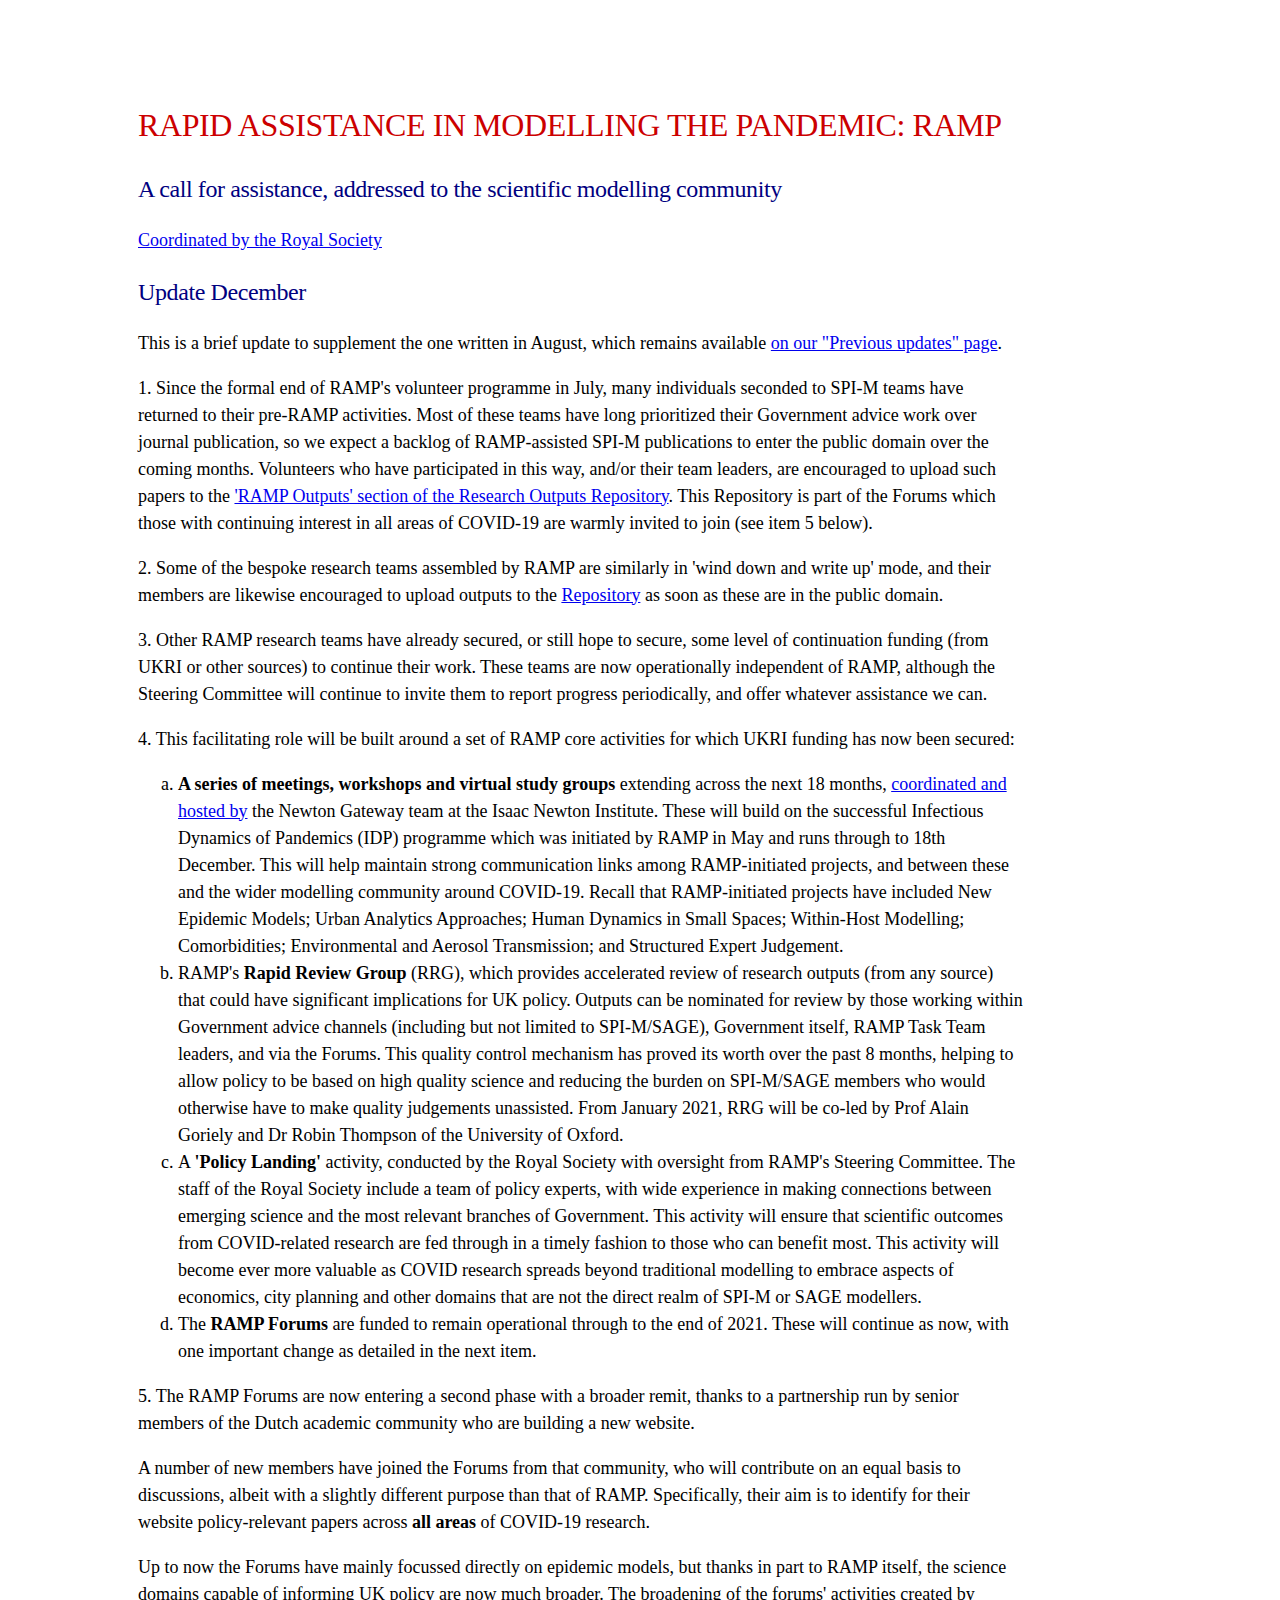
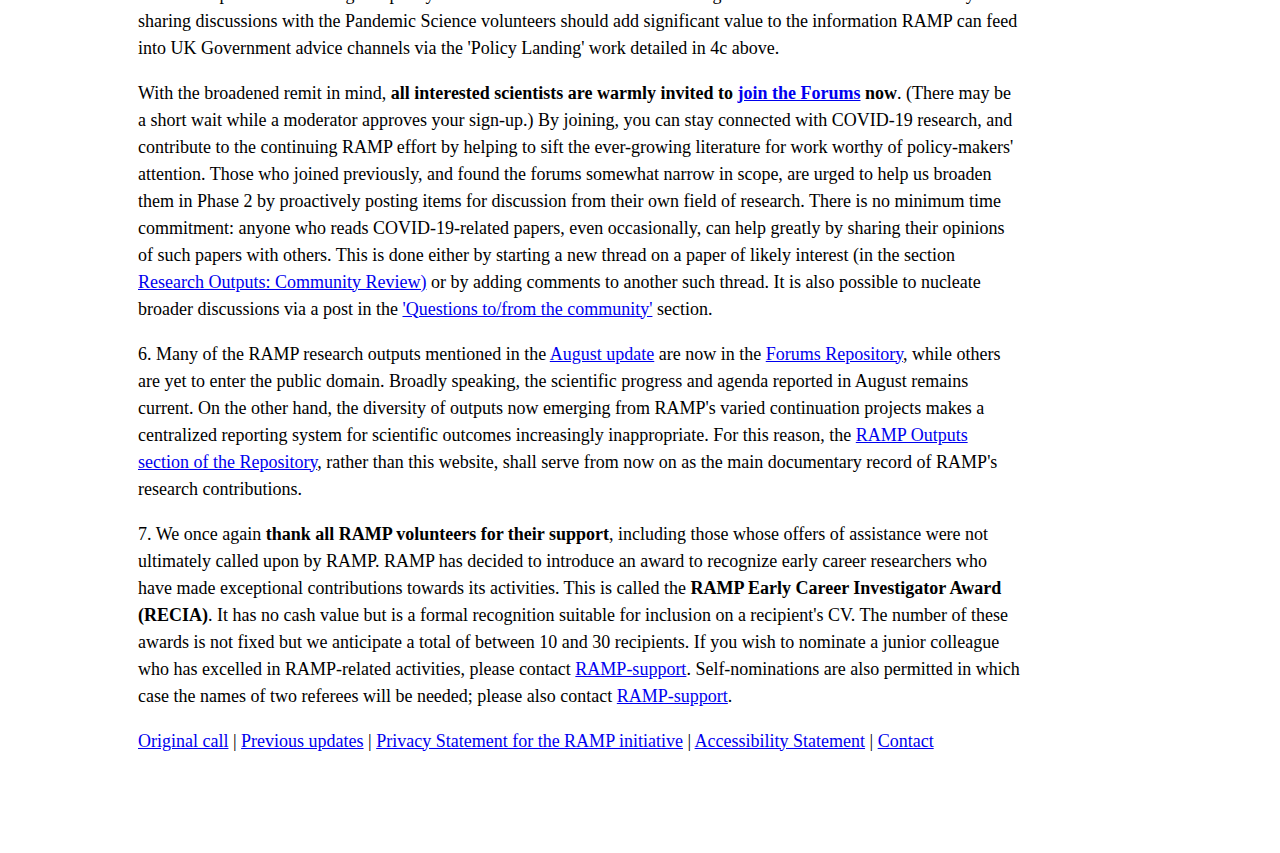
<file: index.html>
<!DOCTYPE HTML PUBLIC "-//W3C//DTD HTML 4.01 Transitional//EN">

 <!DOCTYPE html>
<html lang="en">
<head>
  
  <link rel="stylesheet" href="ramp.css">
  <title>RAPID ASSISTANCE IN MODELLING THE PANDEMIC: RAMP</title>
</head>

<body>

    <div class="intro">
        
        <h1>RAPID ASSISTANCE IN MODELLING THE PANDEMIC: RAMP</h1>
        
        <h2>A call for assistance, addressed to the scientific modelling community</h2>
        
        <a href="https://royalsociety.org/ramp">Coordinated by the Royal Society</a>
        
     <h2>Update December</h2>
     <p>This is a brief update to supplement the one written in August, which remains available <a href="./previous-updates.html#August_2020">on our "Previous updates" page</a>.</p>
     <p>1. Since the formal end of RAMP's volunteer programme in July, many individuals seconded to SPI-M teams have returned to their pre-RAMP activities. Most of these teams have long prioritized their Government advice work over journal publication, so we expect a backlog of RAMP-assisted SPI-M publications to enter the public domain over the coming months. Volunteers who have participated in this way, and/or their team leaders, are encouraged to upload such papers to the <a href="https://ramp-forums.epcc.ed.ac.uk/c/repository/ramp-outputs-repository/46">'RAMP Outputs' section of the Research Outputs Repository</a>. This Repository is part of the Forums which those with continuing interest in all areas of COVID-19 are warmly invited to join (see item 5 below).</p>
     <p>2. Some of the bespoke research teams assembled by RAMP are similarly in 'wind down and write up' mode, and their members are likewise encouraged to upload outputs to the <a href="https://ramp-forums.epcc.ed.ac.uk/c/repository/ramp-outputs-repository/46">Repository</a> as soon as these are in the public domain.</p>
     <p>3. Other RAMP research teams have already secured, or still hope to secure, some level of continuation funding (from UKRI or other sources) to continue their work. These teams are now operationally independent of RAMP, although the Steering Committee will continue to invite them to report progress periodically, and offer whatever assistance we can.</p>
     <p>4. This facilitating role will be built around a set of RAMP core activities for which UKRI funding has now been secured:</p>
     <ol type="a">
      <li><strong>A series of meetings, workshops and virtual study groups</strong> extending across the next 18 months, <a href="https://gateway.newton.ac.uk/node/10377">coordinated and hosted by</a> the Newton Gateway team at the Isaac Newton Institute. These will build on the successful Infectious Dynamics of Pandemics (IDP) programme which was initiated by RAMP in May and runs through to 18th December. This will help maintain strong communication links among RAMP-initiated projects, and between these and the wider modelling community around COVID-19.  Recall that RAMP-initiated projects have included New Epidemic Models; Urban Analytics Approaches; Human Dynamics in Small Spaces; Within-Host Modelling; Comorbidities; Environmental and Aerosol Transmission; and Structured Expert Judgement.</li>
      <li>RAMP's <strong>Rapid Review Group</strong> (RRG), which provides accelerated review of research outputs (from any source) that could have significant implications for UK policy. Outputs can be nominated for review by those working within Government advice channels (including but not limited to SPI-M/SAGE), Government itself, RAMP Task Team leaders, and via the Forums. This quality control mechanism has proved its worth over the past 8 months, helping to allow policy to be based on high quality science and reducing the burden on SPI-M/SAGE members who would otherwise have to make quality judgements unassisted. From January 2021, RRG will be co-led by Prof Alain Goriely and Dr Robin Thompson of the University of Oxford.</li>
      <li>A <strong>'Policy Landing'</strong> activity, conducted by the Royal Society with oversight from RAMP's Steering Committee. The staff of the Royal Society include a team of policy experts, with wide experience in making connections between emerging science and the most relevant branches of Government.  This activity will ensure that scientific outcomes from COVID-related research are fed through in a timely fashion to those who can benefit most. This activity will become ever more valuable as COVID research spreads beyond traditional modelling to embrace aspects of economics, city planning and other domains that are not the direct realm of SPI-M or SAGE modellers.</li>
      <li>The <strong>RAMP Forums</strong> are funded to remain operational through to the end of 2021. These will continue as now, with one important change as detailed in the next item.</li>
     </ol>
     <p>5. The RAMP Forums are now entering a second phase with a broader remit, thanks to a partnership run by senior members of the Dutch academic community who are building a new website.</p>
     <p>A number of new members have joined the Forums from that community, who will contribute on an equal basis to discussions, albeit with a slightly different purpose than that of RAMP. Specifically, their aim is to identify for their website policy-relevant papers across <strong>all areas</strong> of COVID-19 research.</p>
     <p>Up to now the Forums have mainly focussed directly on epidemic models, but thanks in part to RAMP itself, the science domains capable of informing UK policy are now much broader. The broadening of the forums' activities created by sharing discussions with the Pandemic Science volunteers should add significant value to the information RAMP can feed into UK Government advice channels via the 'Policy Landing' work detailed in 4c above.</p>
     <p>With the broadened remit in mind, <strong>all interested scientists are warmly invited to <a href="https://ramp-forums.epcc.ed.ac.uk/login">join the Forums</a> now</strong>. (There may be a short wait while a moderator approves your sign-up.) By joining, you can stay connected with COVID-19 research, and contribute to the continuing RAMP effort by helping to sift the ever-growing literature for work worthy of policy-makers' attention. Those who joined previously, and found the forums somewhat narrow in scope, are urged to help us broaden them in Phase 2 by proactively posting items for discussion from their own field of research.  There is no minimum time commitment: anyone who reads COVID-19-related papers, even occasionally, can help greatly by sharing their opinions of such papers with others. This is done either by starting a new thread on a paper of likely interest (in the section <a href="https://ramp-forums.epcc.ed.ac.uk/c/research-outouts-community-review/26">Research Outputs: Community Review)</a> or by adding comments to another such thread. It is also possible to nucleate broader discussions via a post in the <a href="https://ramp-forums.epcc.ed.ac.uk/c/policy-questions-for-discussion/27">'Questions to/from the community'</a> section.</p>
     <p>6. Many of the RAMP research outputs mentioned in the <a href="./previous-updates.html#August_2020">August update</a> are now in the <a href="https://ramp-forums.epcc.ed.ac.uk/c/repository/47">Forums Repository</a>, while others are yet to enter the public domain. Broadly speaking, the scientific progress and agenda reported in August remains current. On the other hand, the diversity of outputs now emerging from RAMP's varied continuation projects makes a centralized reporting system for scientific outcomes increasingly inappropriate. For this reason, the <a href="https://ramp-forums.epcc.ed.ac.uk/c/repository/ramp-outputs-repository/46">RAMP Outputs section of the Repository</a>, rather than this website, shall serve from now on as the main documentary record of RAMP's research contributions.</p>
     <p>7. We once again <strong>thank all RAMP volunteers for their support</strong>, including those whose offers of assistance were not ultimately called upon by RAMP. RAMP has decided to introduce an award to recognize early career researchers who have made exceptional contributions towards its activities. This is called the <strong>RAMP Early Career Investigator Award (RECIA)</strong>. It has no cash value but is a formal recognition suitable for inclusion on a recipient's CV. The number of these awards is not fixed but we anticipate a total of between 10 and 30 recipients. If you wish to nominate a junior colleague who has excelled in RAMP-related activities, please contact <a href="mailto:COVID19-RAMP-SUPPORT@jiscmail.ac.uk">RAMP-support</a>. Self-nominations are also permitted in which case the names of two referees will be needed; please also contact <a href="mailto:COVID19-RAMP-SUPPORT@jiscmail.ac.uk">RAMP-support</a>.</p>
     <p><a href="./call.html">Original call</a> | <a href="./previous-updates.html">Previous updates</a> | <a href="./privacy.html">Privacy Statement for the RAMP initiative</a> | <a href="./accessibility.html">Accessibility Statement</a> | <a href="mailto: COVID19-RAMP-SUPPORT@jiscmail.ac.uk">Contact</a></p>

    </div>
 
</body>
</html>
</file>
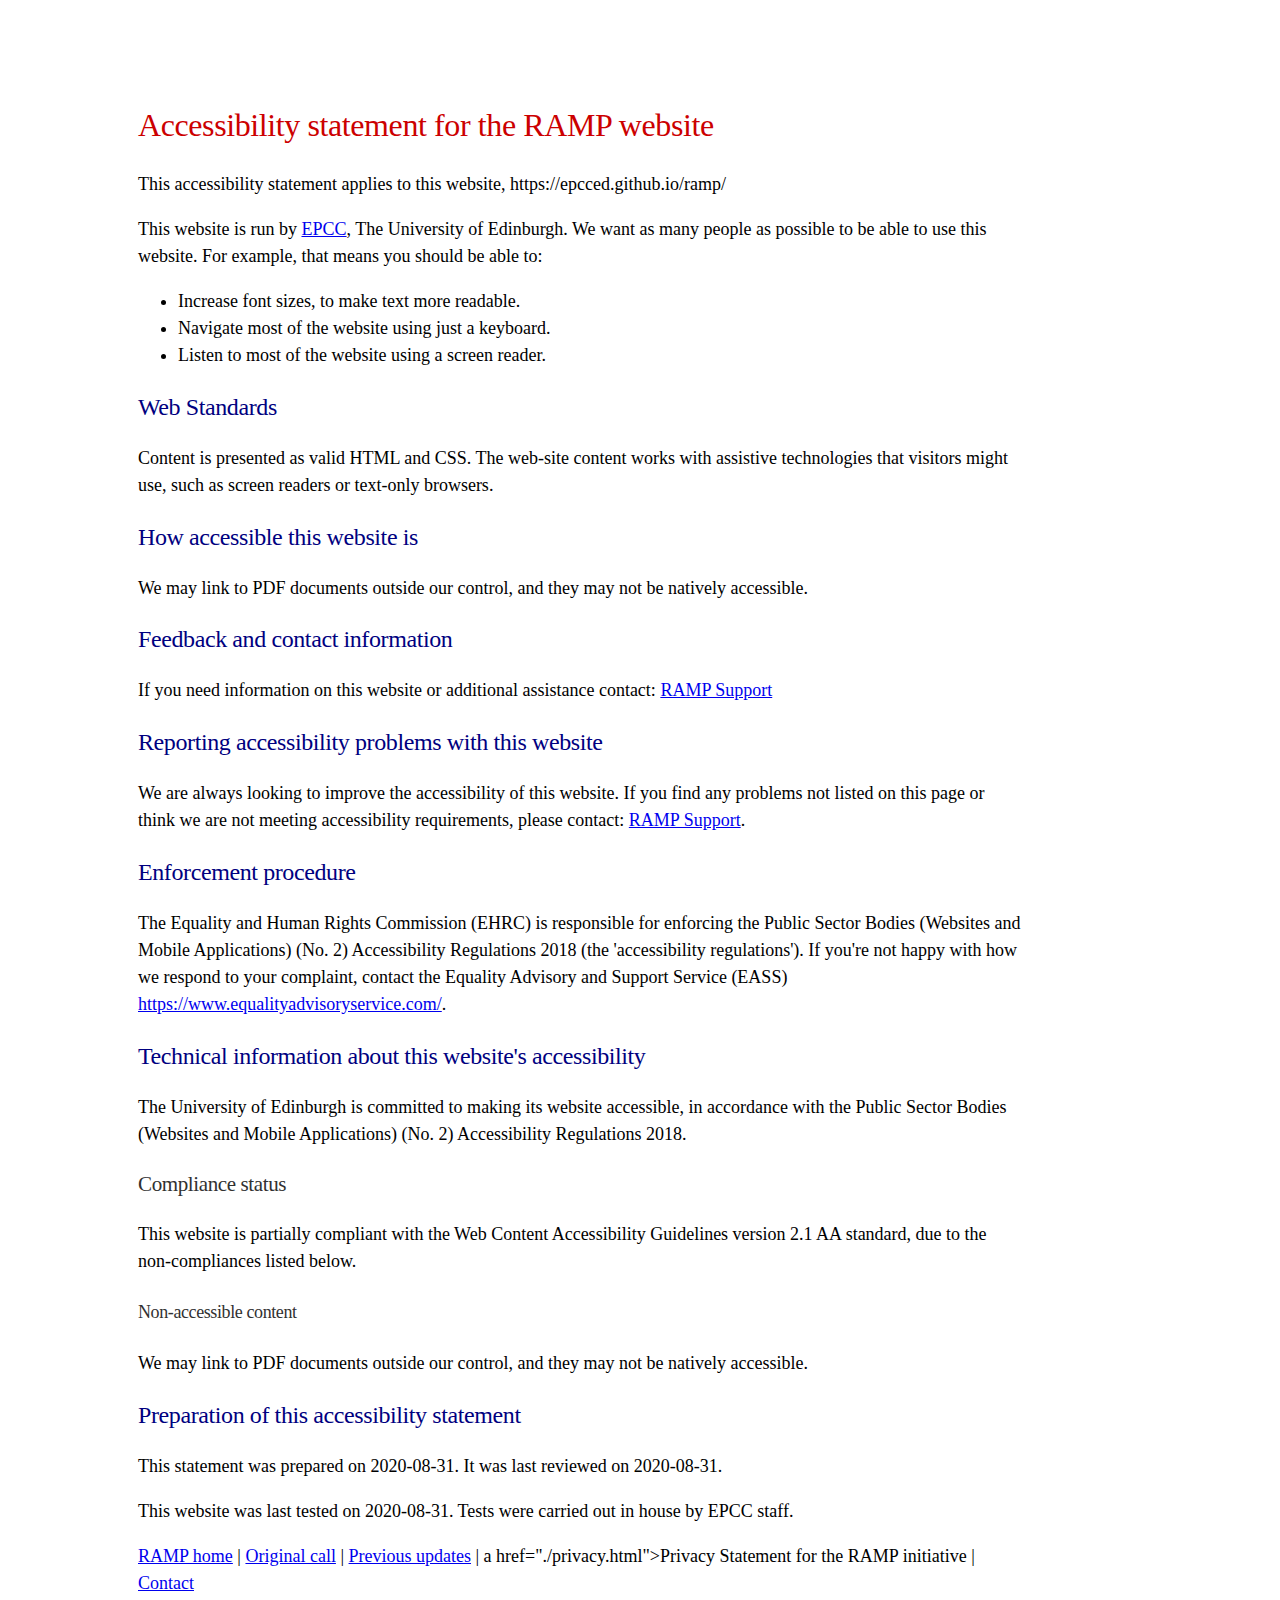
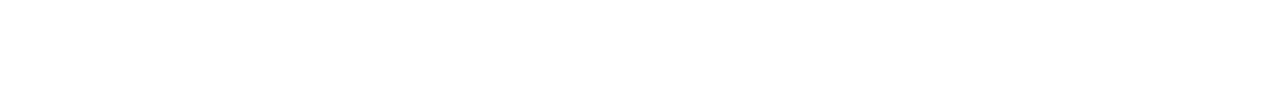
<file: accessibility.html>
<!DOCTYPE HTML PUBLIC "-//W3C//DTD HTML 4.01 Transitional//EN">


<!DOCTYPE html>
<html lang=en>
<head>
  
  <link rel="stylesheet" href="ramp.css">
  <title>Accessibility Statement for the RAMP initiative</title>
</head>

<body>

    <div class="intro">
        
        <h1>Accessibility statement for the RAMP website</h1>
<p>This accessibility statement applies to this website, https://epcced.github.io/ramp/</p>
<p> This website is run by <A href="https://www.epcc.ed.ac.uk">EPCC</A>, The University of Edinburgh. We want as many people as possible to be able to use this website. For example, that means you should be able to:
<ul>
<li>Increase font sizes, to make text more readable.</li>
<li>Navigate most of the website using just a keyboard.</li>
<li>Listen to most of the website using a screen reader.</li>
</ul>
<h2>Web Standards</h2>
<p>Content is presented as valid HTML and CSS.
The web-site content works with assistive technologies that visitors might use, such as screen readers or text-only browsers.</p>

<h2>How accessible this website is</h2>
<p>We may link to PDF documents outside our control, and they may not be natively accessible.</p>

<h2>Feedback and contact information</h2>
<p>If you need information on this website or additional assistance contact: <A href="mailto:COVID19-RAMP-SUPPORT@jiscmail.ac.uk">RAMP Support</A></p>

<h2>Reporting accessibility problems with this website</h2>
<p>We are always looking to improve the accessibility of this website. If you find any problems not listed on this page or think we are not meeting accessibility requirements, please
contact: <A href="mailto:COVID19-RAMP-SUPPORT@jiscmail.ac.uk">RAMP Support</A>.</p>

<h2>Enforcement procedure</h2>
<p>
The Equality and Human Rights Commission (EHRC) is responsible for enforcing the Public Sector Bodies (Websites and Mobile Applications) (No. 2) Accessibility Regulations 2018 (the 'accessibility regulations'). If you're not happy with how we respond to your complaint,
 contact the Equality Advisory and Support Service (EASS)
<a href="https://www.equalityadvisoryservice.com/">https://www.equalityadvisoryservice.com/</a>.
</p>

<h2>Technical information about this website's accessibility</h2>
<p>The University of Edinburgh is committed to making its website accessible, in accordance with the Public Sector Bodies (Websites and Mobile Applications) (No. 2) Accessibility Regulations 2018.</p>

<h3>Compliance status</h3>
<p>This website is partially compliant with the Web Content Accessibility Guidelines version 2.1 AA standard, due to the non-compliances listed below.

<h4>Non-accessible content</h4>
<p>We may link to PDF documents outside our control, and they may not be natively accessible.</p>

<h2>Preparation of this accessibility statement</h2>
<p>This statement was prepared on 2020-08-31. It was last reviewed on 2020-08-31.</p>
<p>This website was last tested on 2020-08-31. Tests were carried out in house by EPCC staff.</p>
    
	        <p><a href="./index.html">RAMP home</a> | <a href="./call.html">Original call</a> | <a href="./previous-updates.html">Previous updates</a> | a href="./privacy.html">Privacy Statement for the RAMP initiative</a> | <a href = "mailto: COVID19-RAMP-SUPPORT@jiscmail.ac.uk">Contact</a></p>
	</div>


</body>
</html>
</file>
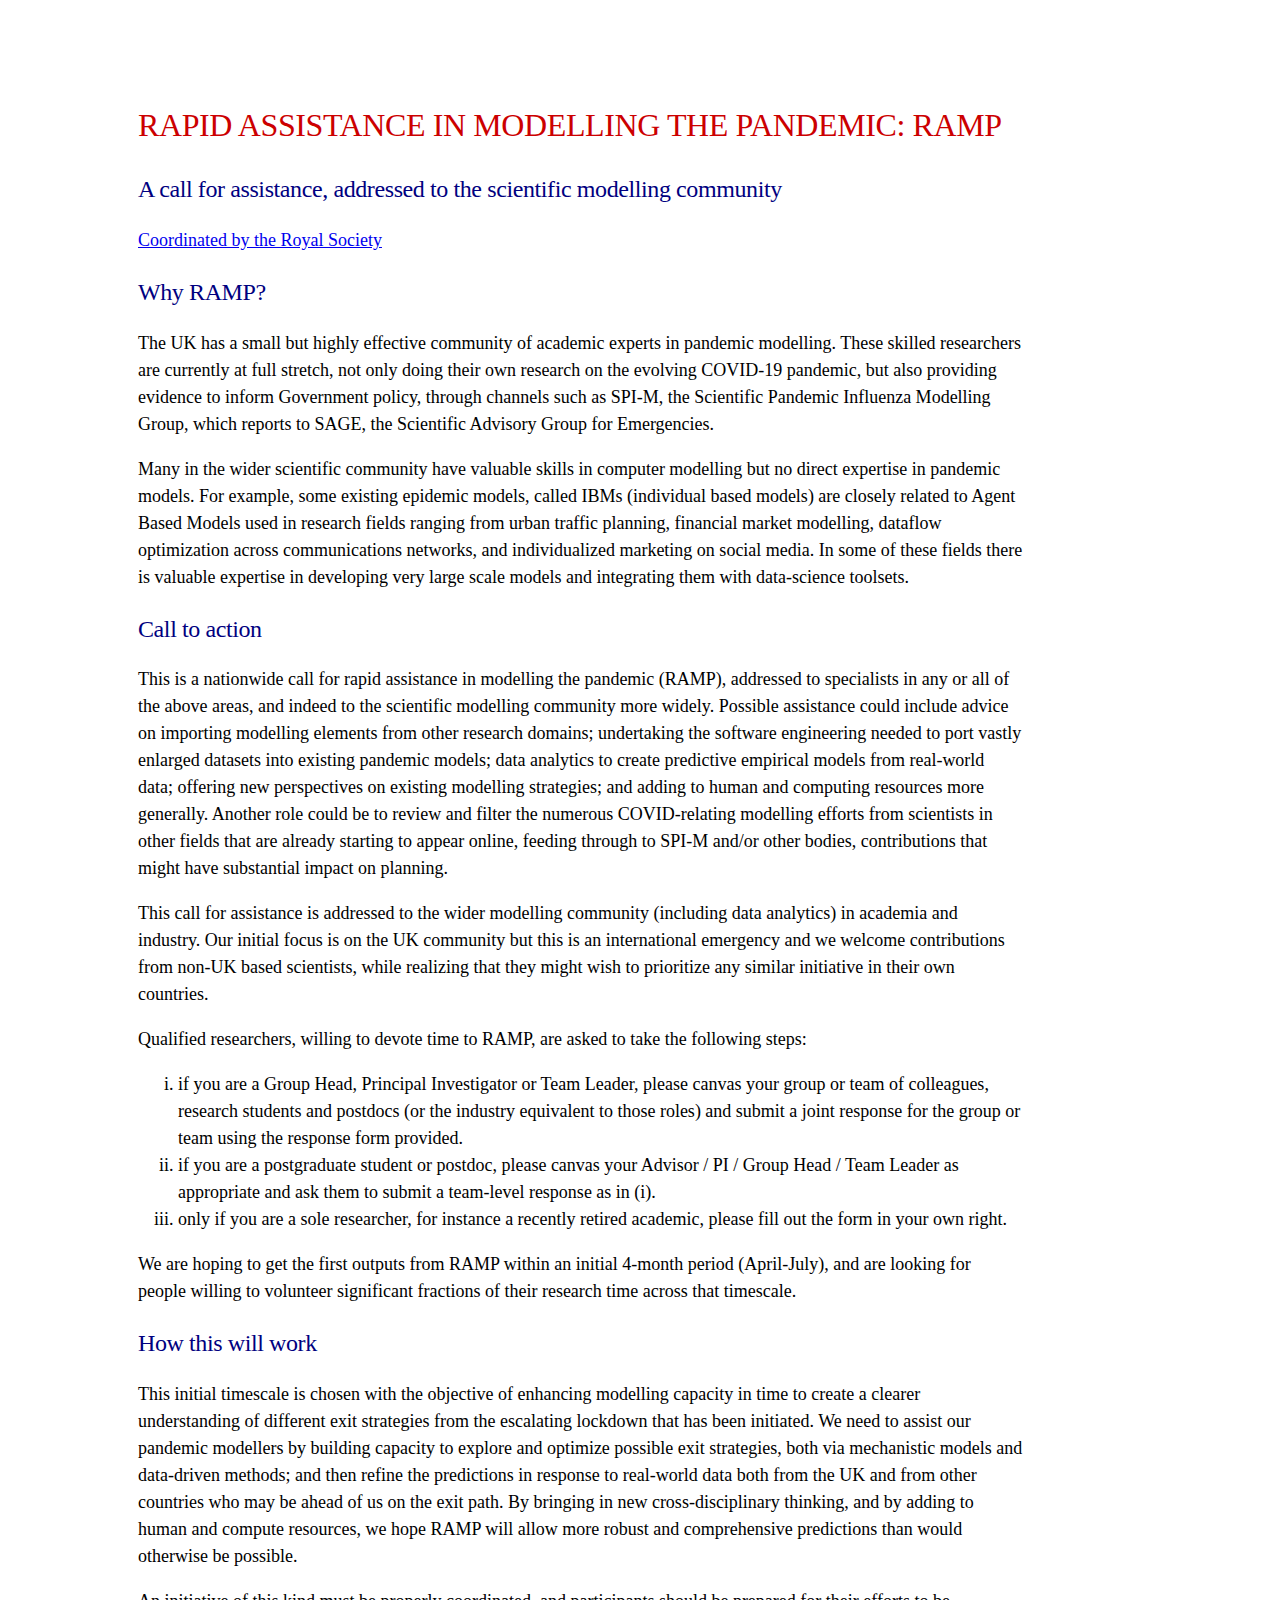
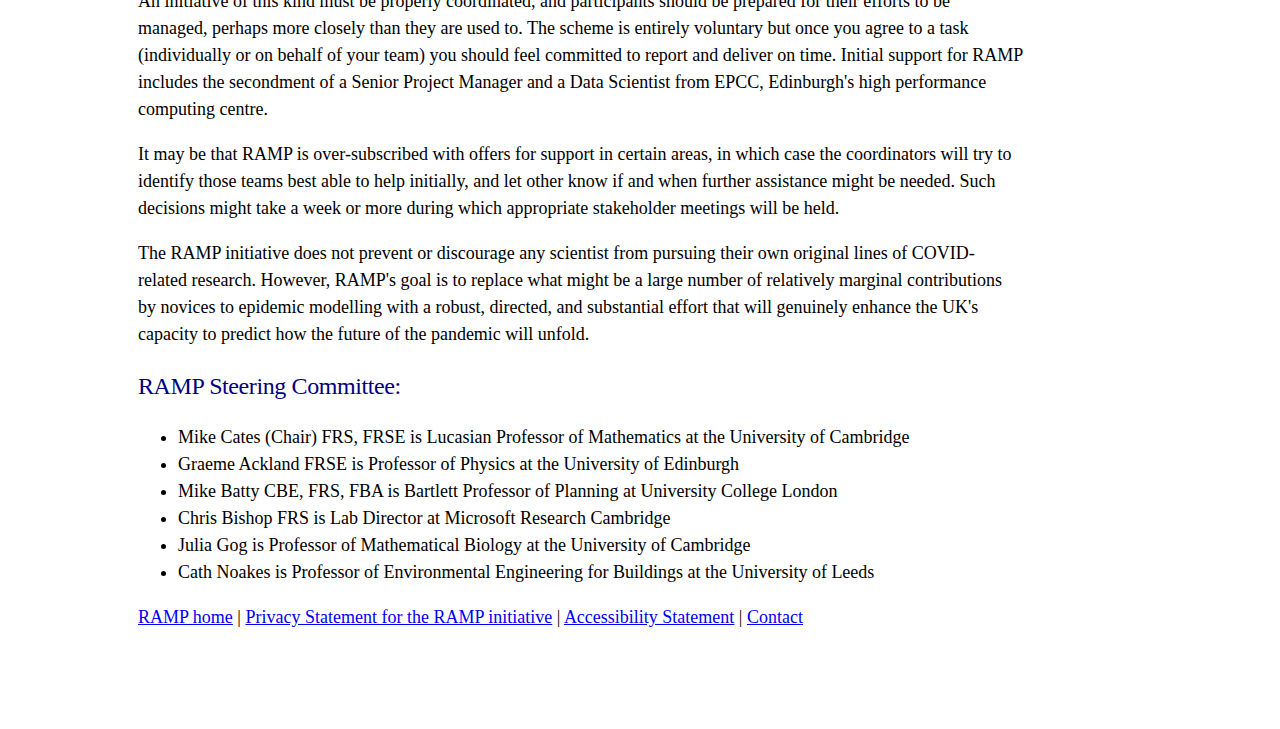
<file: call.html>
<!DOCTYPE HTML PUBLIC "-//W3C//DTD HTML 4.01 Transitional//EN">


 <!DOCTYPE html>
<html lang="en">
<head>
  
  <link rel="stylesheet" href="ramp.css">
  <title>RAPID ASSISTANCE IN MODELLING THE PANDEMIC: RAMP</title>
</head>

<body>

    
    <div class="intro">
        
        
        <h1>RAPID ASSISTANCE IN MODELLING THE PANDEMIC: RAMP</h1>
        
        <h2>A call for assistance, addressed to the scientific modelling community</h2>
        
        <a href="https://royalsociety.org/ramp">Coordinated by the Royal Society</a>
        
     <h2>Why RAMP?</h2>
        <p>The UK has a small but highly effective community of academic experts in pandemic modelling. These skilled researchers are currently at full stretch, not only doing their own research on the evolving COVID-19 pandemic, but also providing evidence to inform Government policy, through channels such as SPI-M, the Scientific Pandemic Influenza Modelling Group, which reports to SAGE, the Scientific Advisory Group for Emergencies.
        </p>
        
        <p>Many in the wider scientific community have valuable skills in computer modelling but no direct expertise in pandemic models. For example, some existing epidemic models, called IBMs (individual based models) are closely related to Agent Based Models used in research fields ranging from urban traffic planning, financial market modelling, dataflow optimization across communications networks, and individualized marketing on social media. In some of these fields there is valuable expertise in developing very large scale models and integrating them with data-science toolsets. 
        </p>
        
     <h2>Call to action </h2>
     
        <p>This is a nationwide call for rapid assistance in modelling the pandemic (RAMP), addressed to specialists in any or all of the above areas, and indeed to the scientific modelling community more widely. Possible assistance could include advice on importing modelling elements from other research domains; undertaking the software engineering needed to port vastly enlarged datasets into existing pandemic models; data analytics to create predictive empirical models from real-world data; offering new perspectives on existing modelling strategies; and adding to human and computing resources more generally. Another role could be to review and filter the numerous COVID-relating modelling efforts from scientists in other fields that are already starting to appear online, feeding through to SPI-M and/or other bodies, contributions that might have substantial impact on planning.
        </p>
        
        <p>This call for assistance is addressed to the wider modelling community (including data analytics) in academia and industry. Our initial focus is on the UK community but this is an international emergency and we welcome contributions from non-UK based scientists, while realizing that they might wish to prioritize any similar initiative in their own countries. 
        </p>
        
        <p>Qualified researchers, willing to devote time to RAMP, are asked to take the following steps:
        </p>
        
        <ol type="i">
        
        <li>if you are a Group Head, Principal Investigator or Team Leader, please canvas your group or team of colleagues, research students and postdocs (or the industry equivalent to those roles) and submit a joint response for the group or team using the response form provided.
        </li>
        
        <li>if you are a postgraduate student or postdoc, please canvas your Advisor / PI / Group Head / Team Leader as appropriate and ask them to submit a team-level response as in (i).
        </li>
        <li>only if you are a sole researcher, for instance a recently retired academic, please fill out the form in your own right.
        </li>
        </ol>
        
        <p>We are hoping to get the first outputs from RAMP within an initial 4-month period (April-July), and are looking for people willing to volunteer significant fractions of their research time across that timescale.
        </p>
     
     <h2>How this will work </h2>
        
        <p>This initial timescale is chosen with the objective of enhancing modelling capacity in time to create a clearer understanding of different exit strategies from the escalating lockdown that has been initiated. We need to assist our pandemic modellers by building capacity to explore and optimize possible exit strategies, both via mechanistic models and data-driven methods; and then refine the predictions in response to real-world data both from the UK and from other countries who may be ahead of us on the exit path. By bringing in new cross-disciplinary thinking, and by adding to human and compute resources, we hope RAMP will allow more robust and comprehensive predictions than would otherwise be possible.
        </p>
        
        <p>An initiative of this kind must be properly coordinated, and participants should be prepared for their efforts to be managed, perhaps more closely than they are used to. The scheme is entirely voluntary but once you agree to a task (individually or on behalf of your team) you should feel committed to report and deliver on time. Initial support for RAMP includes the secondment of a Senior Project Manager and a Data Scientist from EPCC, Edinburgh's high performance computing centre.
        </p>
        
        <p>It may be that RAMP is over-subscribed with offers for support in certain areas, in which case the coordinators will try to identify those teams best able to help initially, and let other know if and when further assistance might be needed. Such decisions might take a week or more during which appropriate stakeholder meetings will be held.
        </p>
        
        <p>The RAMP initiative does not prevent or discourage any scientist from pursuing their own original lines of COVID-related research. However, RAMP's goal is to replace what might be a large number of relatively marginal contributions by novices to epidemic modelling with a robust, directed, and substantial effort that will genuinely enhance the UK's capacity to predict how the future of the pandemic will unfold.
        </p>
        
        <h2>RAMP Steering Committee:</h2>
      
       
        <ul>
        <li>Mike Cates (Chair) FRS, FRSE is Lucasian Professor of Mathematics at the University of Cambridge</li>
        <li>Graeme Ackland FRSE is Professor of Physics at the University of Edinburgh</li>
        <li>Mike Batty CBE, FRS, FBA is Bartlett Professor of Planning at University College London</li>
        <li>Chris Bishop FRS is Lab Director at Microsoft Research Cambridge</li>
        <li>Julia Gog is Professor of Mathematical Biology at the University of Cambridge</li>
        <li>Cath Noakes is Professor of Environmental Engineering for Buildings at the University of Leeds</li>
        </ul>
  
        <p><a href="./index.html">RAMP home</a> | <a href="./privacy.html">Privacy Statement for the RAMP initiative</a> | <a href="./accessibility.html">Accessibility Statement</a> | <a href = "mailto: COVID19-RAMP-SUPPORT@jiscmail.ac.uk">Contact</a></p>
    </div>


</body>
</html>
</file>
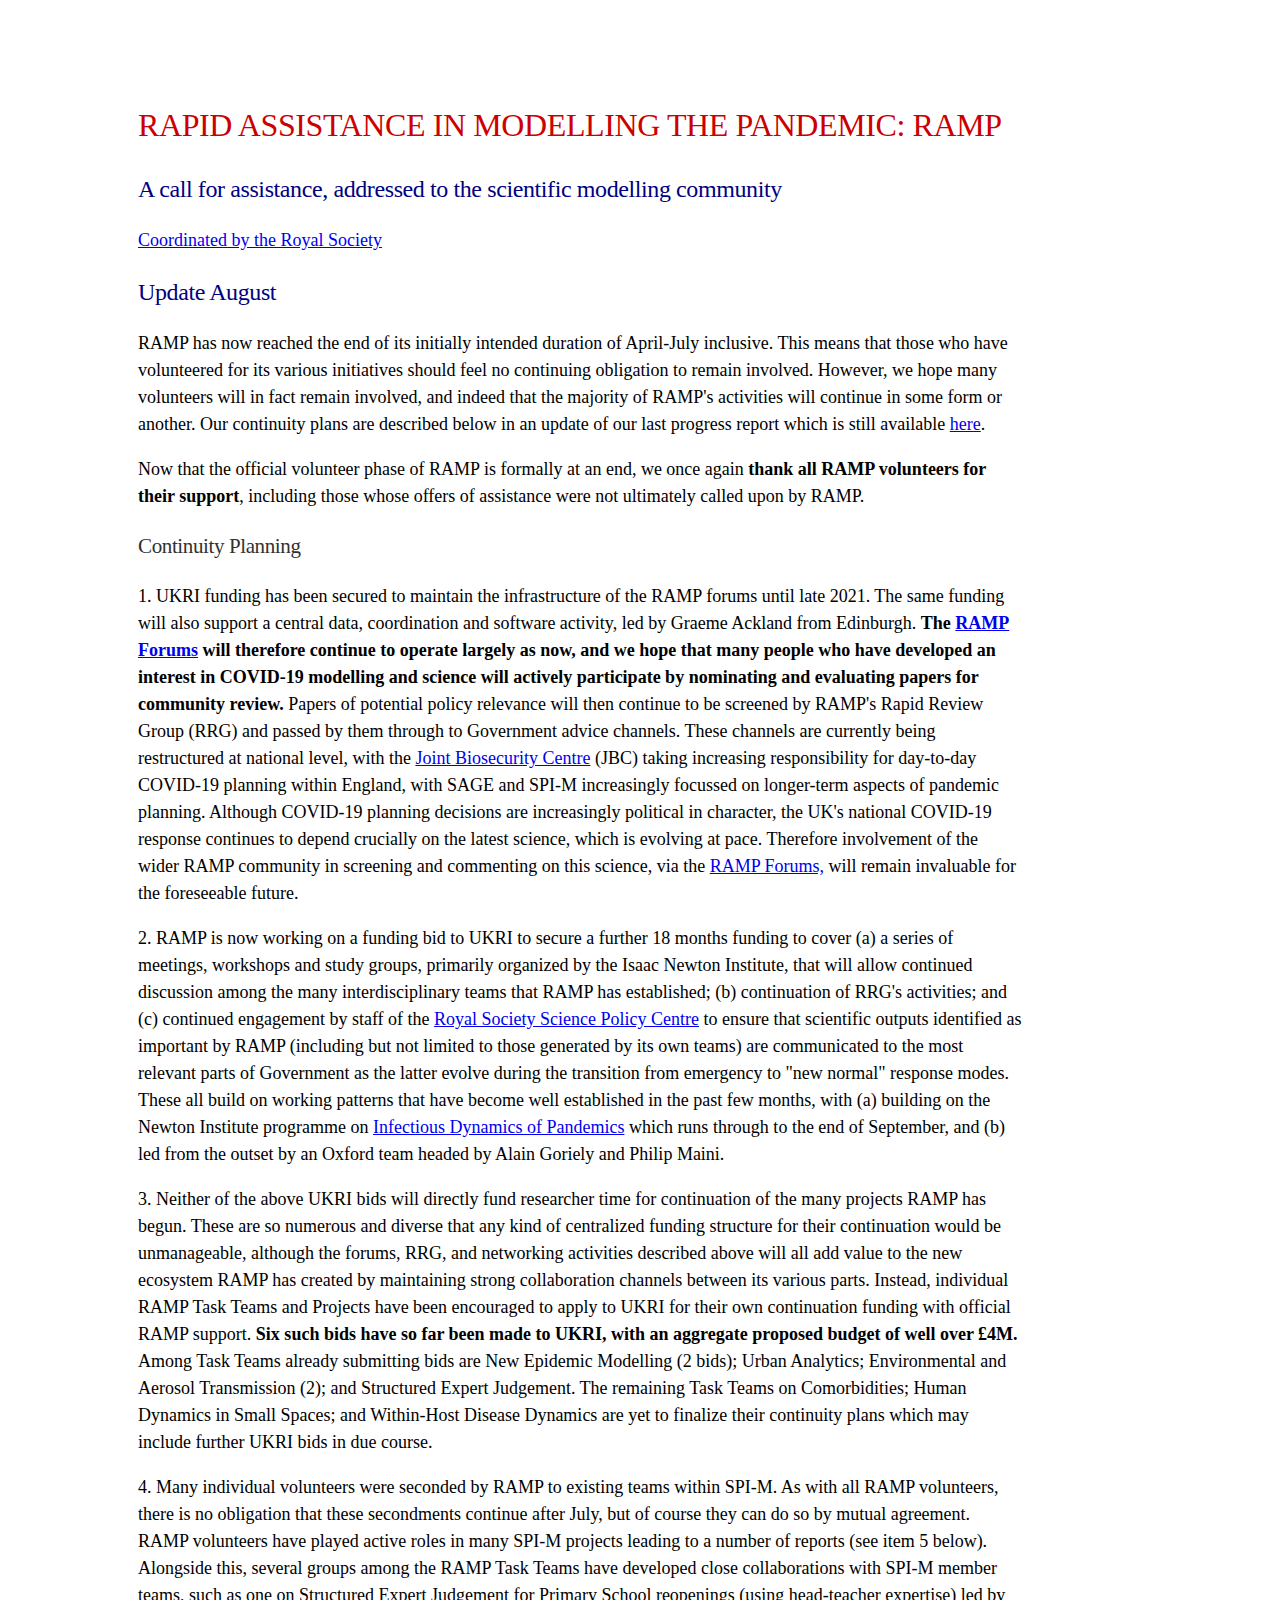
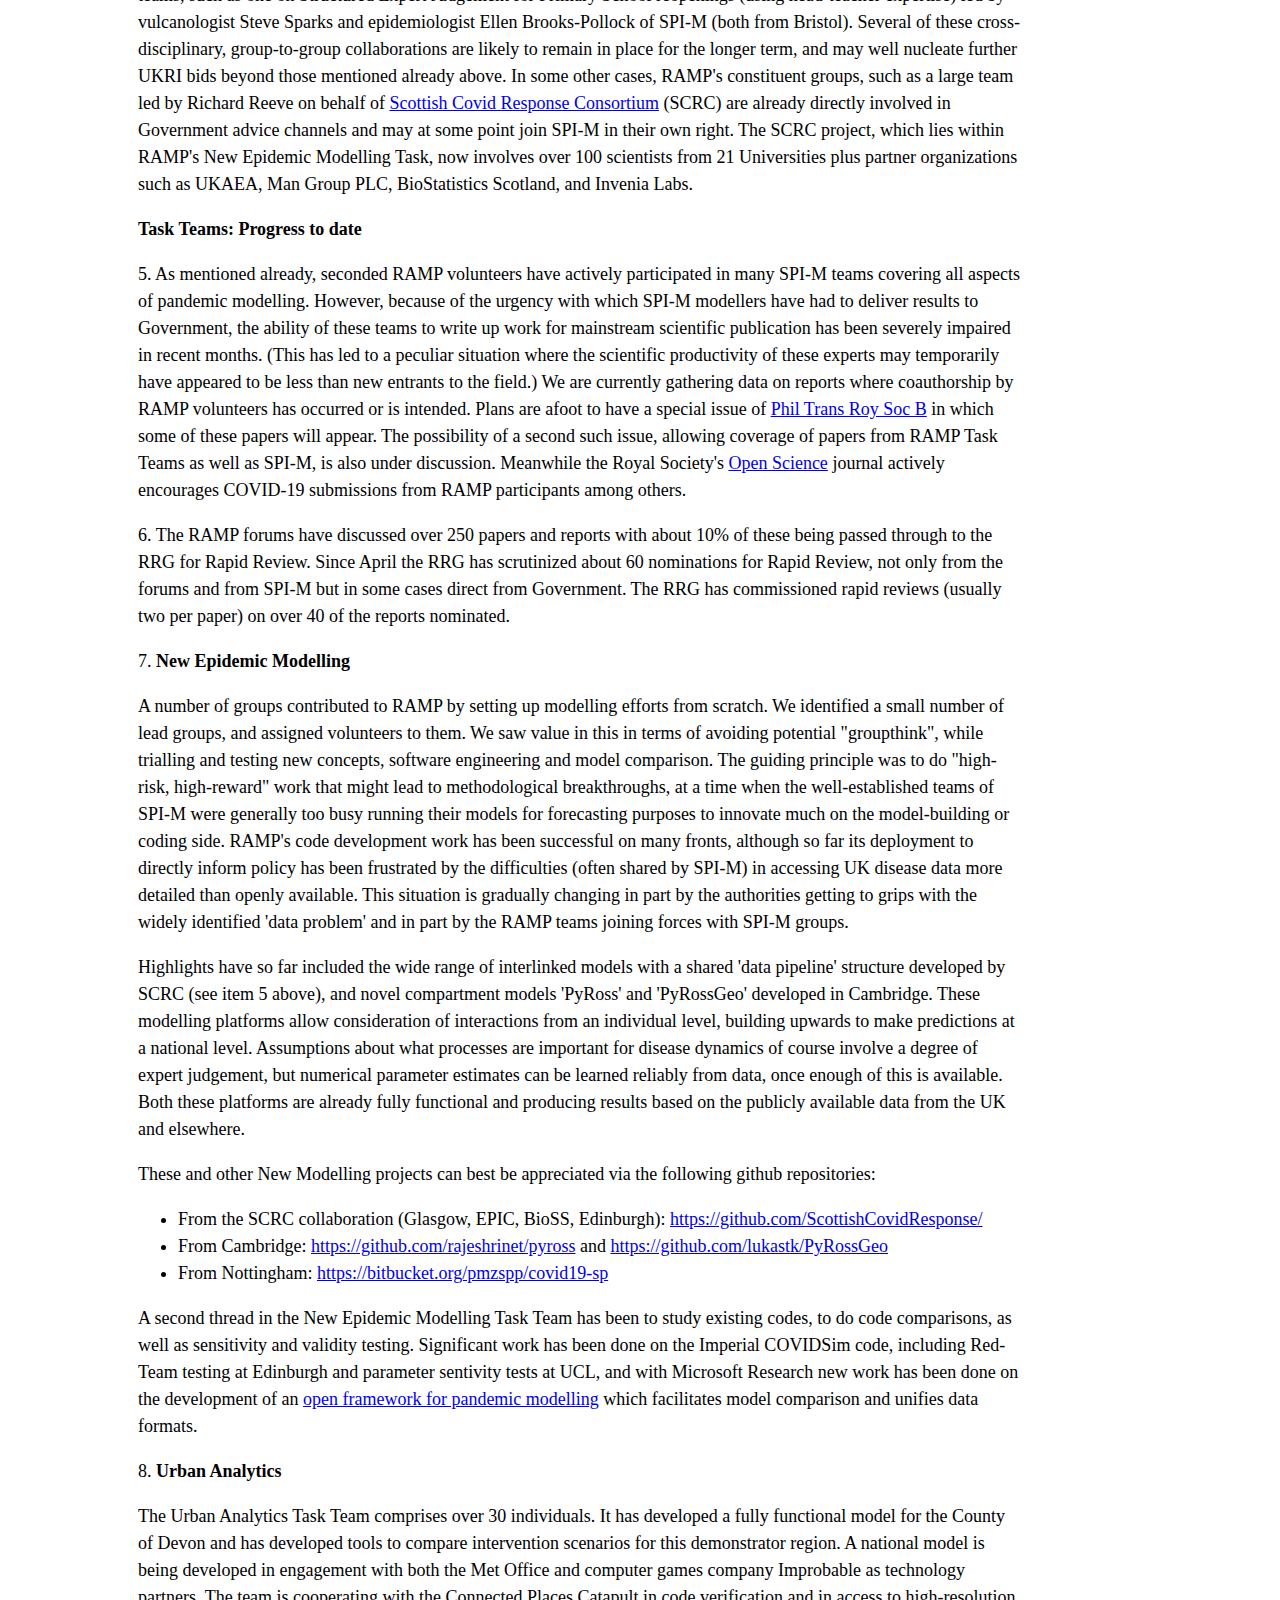
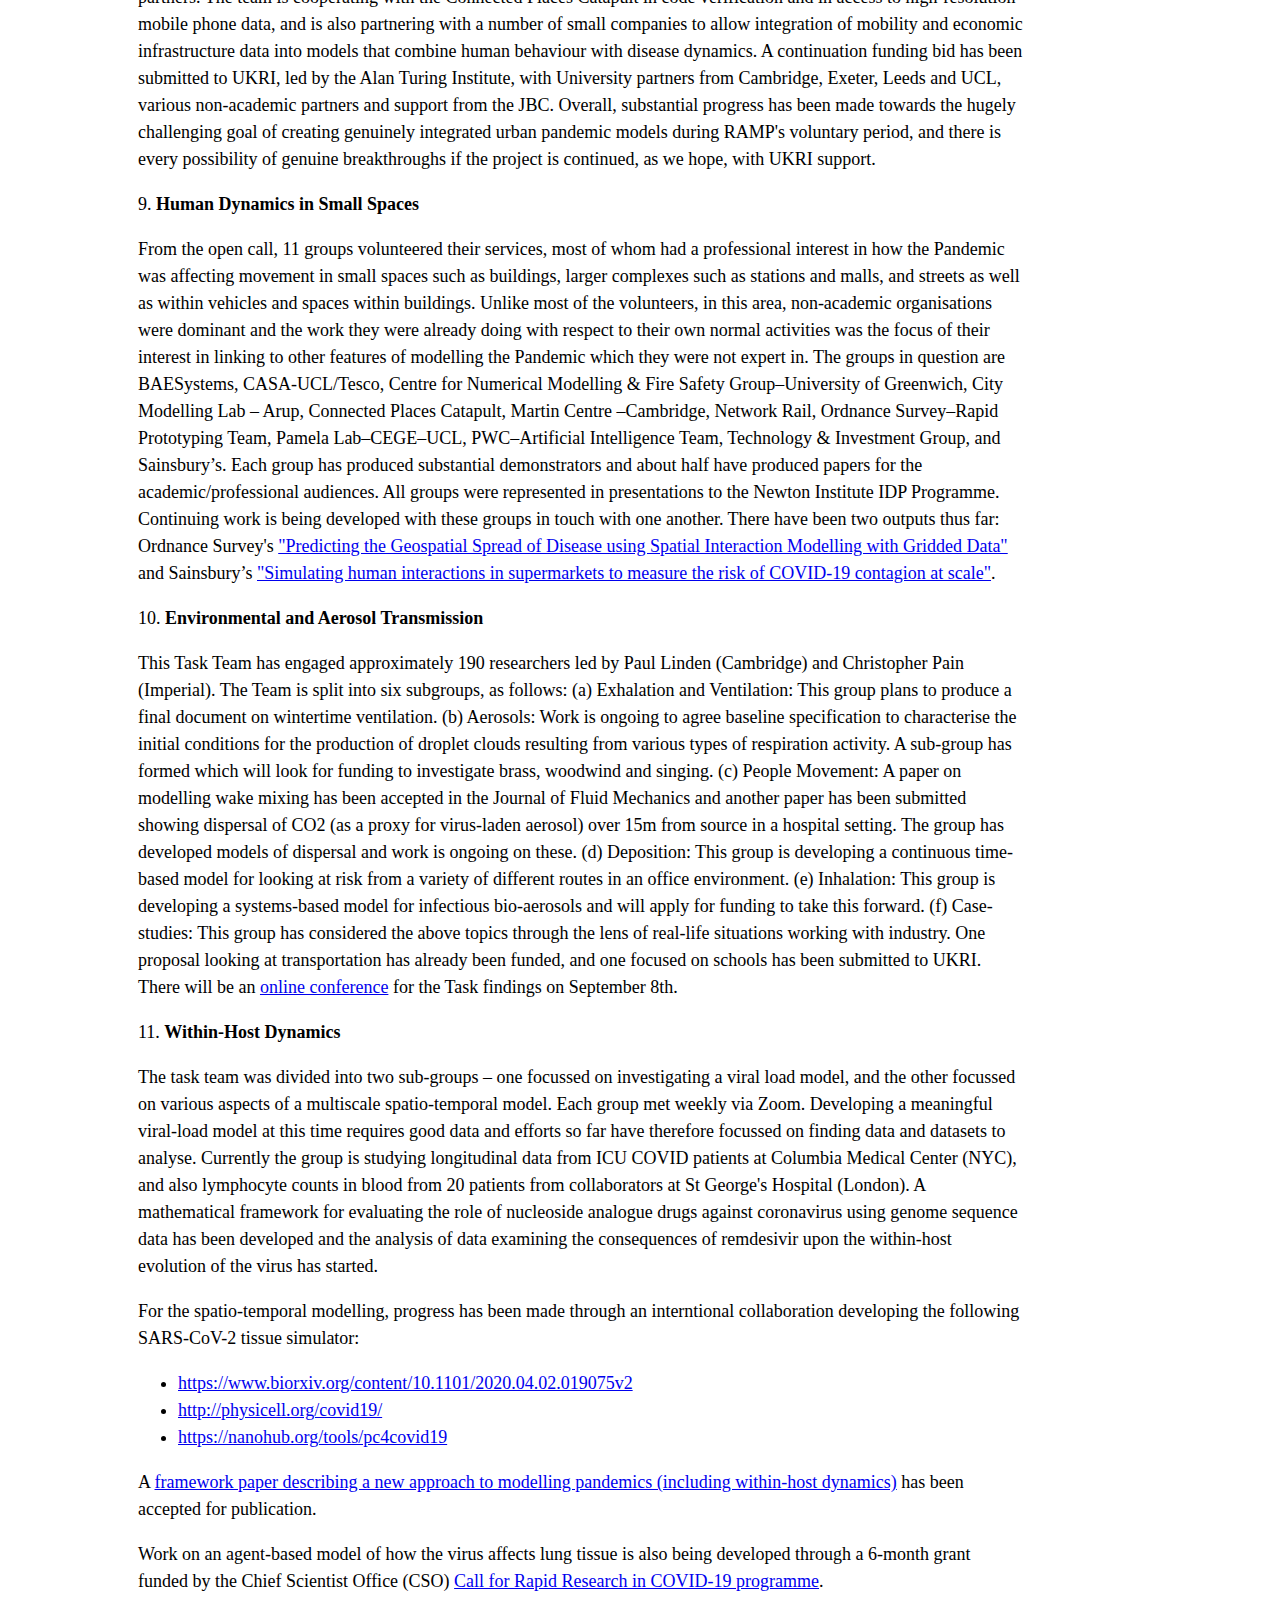
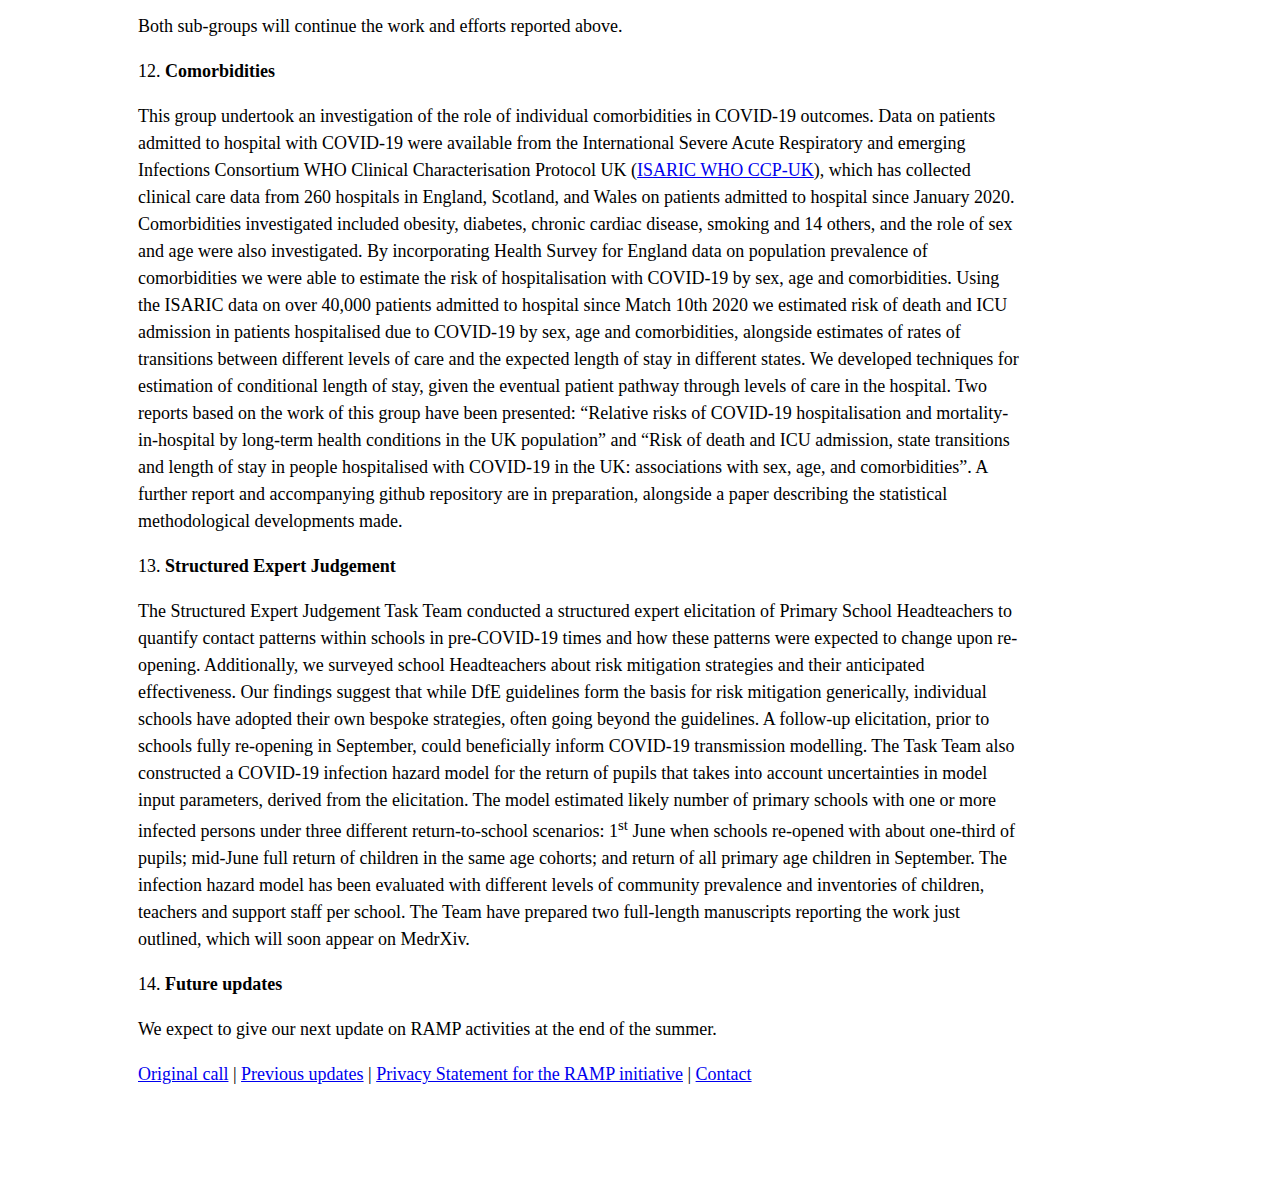
<file: nindex.html>
<!DOCTYPE HTML PUBLIC "-//W3C//DTD HTML 4.01 Transitional//EN">


 <!DOCTYPE html>
<html>
<head>
  
  <link rel="stylesheet" href="ramp.css">
  <title>RAPID ASSISTANCE IN MODELLING THE PANDEMIC: RAMP</title>
</head>

<body>

    <div class="intro">
        
        <h1>RAPID ASSISTANCE IN MODELLING THE PANDEMIC: RAMP</h1>
        
        <h2>A call for assistance, addressed to the scientific modelling community</h2>
        
        <a href="https://royalsociety.org/ramp">Coordinated by the Royal Society</a>
        
     <h2>Update August</h2>
<p>RAMP has now reached the end of its initially intended duration of April-July inclusive. This means that those who have volunteered for its various initiatives should feel no continuing obligation to remain involved. However, we hope many volunteers will in fact remain involved, and indeed that the majority of RAMP's activities will continue in some form or another. Our continuity plans are described below in an update of our last progress report which is still available <a href="./previous-updates.html#15_June_2020">here</a>.</p>
<p>Now that the official volunteer phase of RAMP is formally at an end, we once again <strong>thank all RAMP volunteers for their support</strong>, including those whose offers of assistance were not ultimately called upon by RAMP.</p>
<h3>Continuity Planning</h3>
<p>1. UKRI funding has been secured to maintain the infrastructure of the RAMP forums until late 2021. The same funding will also support a central data, coordination and software activity, led by Graeme Ackland from Edinburgh. <strong>The <a href="https://ramp-forums.epcc.ed.ac.uk/">RAMP Forums</a> will therefore continue to operate largely as now, and we hope that many people who have developed an interest in COVID-19 modelling and science will actively participate by nominating and evaluating papers for community review.</strong> Papers of potential policy relevance will then continue to be screened by RAMP's Rapid Review Group (RRG) and passed by them through to Government advice channels. These channels are currently being restructured at national level, with the <a href="https://www.gov.uk/government/publications/jbc-note-on-joint-biosecurity-centre-and-potential-flows-20-may-2020">Joint Biosecurity Centre</a> (JBC) taking increasing responsibility for day-to-day COVID-19 planning within England, with SAGE and SPI-M increasingly focussed on longer-term aspects of pandemic planning. Although COVID-19 planning decisions are increasingly political in character, the UK's national COVID-19 response continues to depend crucially on the latest science, which is evolving at pace. Therefore involvement of the wider RAMP community in screening and commenting on this science, via the <a href="https://ramp-forums.epcc.ed.ac.uk/">RAMP Forums,</a> will remain invaluable for the foreseeable future.</p>
<p>2. RAMP is now working on a funding bid to UKRI to secure a further 18 months funding to cover (a) a series of meetings, workshops and study groups, primarily organized by the Isaac Newton Institute, that will allow continued discussion among the many interdisciplinary teams that RAMP has established; (b) continuation of RRG's activities; and (c) continued engagement by staff of the <a href="https://royalsociety.org/topics-policy/">Royal Society Science Policy Centre</a> to ensure that scientific outputs identified as important by RAMP (including but not limited to those generated by its own teams) are communicated to the most relevant parts of Government as the latter evolve during the transition from emergency to "new normal" response modes. These all build on working patterns that have become well established in the past few months, with (a) building on the Newton Institute programme on <a href="https://www.newton.ac.uk/event/idp">Infectious Dynamics of Pandemics</a> which runs through to the end of September, and (b) led from the outset by an Oxford team headed by Alain Goriely and Philip Maini.</p>
<p>3. Neither of the above UKRI bids will directly fund researcher time for continuation of the many projects RAMP has begun. These are so numerous and diverse that any kind of centralized funding structure for their continuation would be unmanageable, although the forums, RRG, and networking activities described above will all add value to the new ecosystem RAMP has created by maintaining strong collaboration channels between its various parts.  Instead, individual RAMP Task Teams and Projects have been encouraged to apply to UKRI for their own continuation funding with official RAMP support.<strong> Six such bids have so far been made to UKRI, with an aggregate proposed budget of well over £4M.</strong> Among Task Teams already submitting bids are New Epidemic Modelling (2 bids); Urban Analytics; Environmental and Aerosol Transmission (2); and Structured Expert Judgement. The remaining Task Teams on Comorbidities; Human Dynamics in Small Spaces; and Within-Host Disease Dynamics are yet to finalize their continuity plans which may include further UKRI bids in due course.</p>
<p>4. Many individual volunteers were seconded by RAMP to existing teams within SPI-M. As with all RAMP volunteers, there is no obligation that these secondments continue after July, but of course they can do so by mutual agreement. RAMP volunteers have played active roles in many SPI-M projects leading to a number of reports (see item 5 below). Alongside this, several groups among the RAMP Task Teams have developed close collaborations with SPI-M member teams, such as one on Structured Expert Judgement for Primary School reopenings (using head-teacher expertise) led by vulcanologist Steve Sparks and epidemiologist Ellen Brooks-Pollock of SPI-M (both from Bristol). Several of these cross-disciplinary, group-to-group collaborations are likely to remain in place for the longer term, and may well nucleate further UKRI bids beyond those mentioned already above. In some other cases, RAMP's constituent groups, such as a large team led by Richard Reeve on behalf of <a href="https://www.gla.ac.uk/research/az/scrc/">Scottish Covid Response Consortium</a> (SCRC) are already directly involved in Government advice channels and may at some point join SPI-M in their own right. The SCRC project, which lies within RAMP's New Epidemic Modelling Task, now involves over 100 scientists from 21 Universities plus partner organizations such as UKAEA, Man Group PLC, BioStatistics Scotland, and Invenia Labs.</p>
<p><strong>Task Teams: Progress to date</strong></p>
<p>5. As mentioned already, seconded RAMP volunteers have actively participated in many SPI-M teams covering all aspects of pandemic modelling. However, because of the urgency with which SPI-M modellers have had to deliver results to Government, the ability of these teams to write up work for mainstream scientific publication has been severely impaired in recent months. (This has led to a peculiar situation where the scientific productivity of these experts may temporarily have appeared to be less than new entrants to the field.)  We are currently gathering data on reports where coauthorship by RAMP volunteers has occurred or is intended. Plans are afoot to have a special issue of <a href="https://royalsocietypublishing.org/journal/rstb">Phil Trans Roy Soc B</a> in which some of these papers will appear. The possibility of a second such issue, allowing coverage of papers from RAMP Task Teams as well as SPI-M, is also under discussion. Meanwhile the Royal Society's <a href="https://royalsocietypublishing.org/journal/rsos">Open Science</a> journal actively encourages COVID-19 submissions from RAMP participants among others.</p>
<p>6. The RAMP forums have discussed over 250 papers and reports with about 10% of these being passed through to the RRG for Rapid Review. Since April the RRG has scrutinized about 60 nominations for Rapid Review, not only from the forums and from SPI-M but in some cases direct from Government. The RRG has commissioned rapid reviews (usually two per paper) on over 40 of the reports nominated.</p>
<p>7. <strong>New Epidemic Modelling</strong>
<p>A number of groups contributed to RAMP by setting up modelling efforts from scratch.  We identified a small number of lead groups, and assigned volunteers to them. We saw value in this in terms of avoiding potential "groupthink", while trialling and testing new concepts, software engineering  and model comparison. The guiding principle was to do "high-risk, high-reward" work that might lead to methodological breakthroughs, at a time when the well-established teams of SPI-M were generally too busy running their models for forecasting purposes to innovate much on the model-building or coding side. RAMP's code development work has been successful on many fronts, although so far its deployment to directly inform policy has been frustrated by the difficulties (often shared by SPI-M) in accessing UK disease data more detailed than openly available. This situation is gradually changing in part by the authorities getting to grips with the widely identified 'data problem' and in part by the RAMP teams joining forces with SPI-M groups.</p>
<p>Highlights have so far included the wide range of interlinked models with a shared 'data pipeline' structure developed by SCRC (see item 5 above), and novel compartment models 'PyRoss' and 'PyRossGeo' developed in Cambridge.  These modelling platforms allow consideration of interactions from an individual level, building upwards to make predictions at a national level.  Assumptions about what processes are important for disease dynamics of course involve a degree of expert judgement, but numerical parameter estimates can be learned reliably from data, once enough of this is available. Both these platforms are already fully functional and producing results based on the publicly available data from the UK and elsewhere.</p>
<p>These and other New Modelling projects can best be appreciated via the following github repositories:</p>
<ul>
<li>From the SCRC collaboration (Glasgow, EPIC, BioSS, Edinburgh): <a href="https://github.com/ScottishCovidResponse/">https://github.com/ScottishCovidResponse/</a></li>
<li>From Cambridge: <a href="https://github.com/rajeshrinet/pyross">https://github.com/rajeshrinet/pyross</a> and <a href="https://github.com/lukastk/PyRossGeo">https://github.com/lukastk/PyRossGeo</a></li>
<li>From Nottingham: <a href="https://bitbucket.org/pmzspp/covid19-sp">https://bitbucket.org/pmzspp/covid19-sp</a></li>
</ul>
<p>A second thread in the New Epidemic Modelling Task Team has been to study existing codes, to do code comparisons, as well as sensitivity and validity testing. Significant work has been done on the Imperial COVIDSim code, including Red-Team testing at Edinburgh and parameter sentivity tests at UCL, and with Microsoft Research new work has been done on the development of an <a href="https://www.microsoft.com/en-us/research/collaboration/studies-in-pandemic-preparedness/#!projects">open framework for pandemic modelling</a> which facilitates model comparison and unifies data formats.</p>
<p>8. <strong>Urban Analytics</strong></p>
<p>The Urban Analytics Task Team comprises over 30 individuals. It has developed a fully functional model for the County of Devon and has developed tools to compare intervention scenarios for this demonstrator region. A national model is being developed in engagement with both the Met Office and computer games company Improbable as technology partners. The team is cooperating with the Connected Places Catapult in code verification and in access to high-resolution mobile phone data, and is also partnering with a number of small companies to allow integration of mobility and economic infrastructure data into models that combine human behaviour with disease dynamics. A continuation funding bid has been submitted to UKRI, led by the Alan Turing Institute, with University partners from Cambridge, Exeter, Leeds and UCL, various non-academic partners and support from the JBC. Overall, substantial progress has been made towards the hugely challenging goal of creating genuinely integrated urban pandemic models during RAMP's voluntary period, and there is every possibility of genuine breakthroughs if the project is continued, as we hope, with UKRI support.</p>
<p>9. <strong>Human Dynamics in Small Spaces</strong></p>
<p>From the open call, 11 groups volunteered their services, most of whom had a professional interest in how the Pandemic was affecting movement in small spaces such as buildings, larger complexes such as stations and malls, and streets as well as within vehicles and spaces within buildings. Unlike most of the volunteers, in this area, non-academic organisations were dominant and the work they were already doing with respect to their own normal activities was the focus of their interest in linking to other features of modelling the Pandemic which they were not expert in. The groups in question are BAESystems, CASA-UCL/Tesco, Centre for Numerical Modelling &amp; Fire Safety Group–University of Greenwich,  City Modelling Lab – Arup, Connected Places Catapult, Martin Centre –Cambridge, Network Rail, Ordnance Survey–Rapid Prototyping Team, Pamela Lab–CEGE–UCL, PWC–Artificial Intelligence Team, Technology &amp; Investment Group, and Sainsbury’s. Each group has produced substantial demonstrators and about half have produced papers for the academic/professional audiences. All groups were represented in presentations to the Newton Institute IDP Programme. Continuing work is being developed with these groups in touch with one another. There have been two outputs thus far: Ordnance Survey's <a href="https://github.com/OrdnanceSurvey/InfectioNet_Paper/blob/master/InfectioNet_06-07.pdf">"Predicting the Geospatial Spread of Disease using Spatial Interaction Modelling with Gridded Data"</a> and Sainsbury’s <a href="https://arxiv.org/abs/2006.15213">"Simulating human interactions in supermarkets to measure the risk of COVID-19 contagion at scale"</a>.</p>
<p>10. <strong>Environmental and Aerosol Transmission</strong></p>
<p>This Task Team has engaged approximately 190 researchers led by Paul Linden (Cambridge) and Christopher Pain (Imperial). The Team is split into six subgroups, as follows: (a) Exhalation and Ventilation: This group plans to produce a final document on wintertime ventilation. (b) Aerosols: Work is ongoing to agree baseline specification to characterise the initial conditions for the production of droplet clouds resulting from various types of respiration activity. A sub-group has formed which will look for funding to investigate brass, woodwind and singing. (c) People Movement: A paper on modelling wake mixing has been accepted in the Journal of Fluid Mechanics and another paper has been submitted showing dispersal of CO2 (as a proxy for virus-laden aerosol) over 15m from source in a hospital setting. The group has developed models of dispersal and work is ongoing on these. (d) Deposition: This group is developing a continuous time-based model for looking at risk from a variety of different routes in an office environment. (e) Inhalation: This group is developing a systems-based model for infectious bio-aerosols and will apply for funding to take this forward. (f) Case-studies: This group has considered the above topics through the lens of real-life situations working with industry. One proposal looking at transportation has already been funded, and one focused on schools has been submitted to UKRI. There will be an <a href="https://www.lowenergyventilation.org/events/upcomingevents/ramp-task-7-from-exhalation-to-inhalation-covid-19-infection-risk-indoors">online conference</a> for the Task findings on September 8th.</p>
<p>11. <strong>Within-Host Dynamics</strong></p>
<p>The task team was divided into two sub-groups – one  focussed on investigating a viral load model, and the other focussed on various aspects of a multiscale spatio-temporal model. Each group met weekly via Zoom. Developing a meaningful viral-load model at this time requires good data and efforts so far have therefore focussed on finding data and datasets to analyse. Currently the group is studying longitudinal data from ICU COVID patients at Columbia Medical Center (NYC), and also lymphocyte counts in blood from 20 patients from collaborators at St George's Hospital (London). A mathematical framework for evaluating the role of nucleoside analogue drugs against coronavirus using genome sequence data has been developed and the analysis of data examining the consequences of remdesivir upon the within-host evolution of the virus has started.</p>
<p>For the spatio-temporal modelling, progress has been made through an interntional collaboration developing the following SARS-CoV-2 tissue simulator:</p>
<ul>
  <li><a href="https://www.biorxiv.org/content/10.1101/2020.04.02.019075v2">https://www.biorxiv.org/content/10.1101/2020.04.02.019075v2</a></li>
  <li><a href="http://physicell.org/covid19/">http://physicell.org/covid19/</a></li>
  <li><a href="https://nanohub.org/tools/pc4covid19">https://nanohub.org/tools/pc4covid19</a></li>
 </ul>
<p>A <a href="https://www.worldscientific.com/doi/abs/10.1142/S0218202520500323">framework paper describing a new approach to modelling pandemics (including within-host dynamics)</a> has been accepted for publication.</p>
<p>Work on an agent-based model of how the virus affects lung tissue is also being developed through a 6-month grant funded by the Chief Scientist Office (CSO) <a href="https://www.cso.scot.nhs.uk">Call for Rapid Research in COVID-19 programme</a>.</p> 
<p>Both sub-groups will continue the work and efforts reported above.</p>
<p>12. <strong>Comorbidities</strong></p>
<p>This group undertook an investigation of the role of individual comorbidities in COVID-19 outcomes. Data on patients admitted to hospital with COVID-19 were available from the International Severe Acute Respiratory and emerging Infections Consortium WHO Clinical Characterisation Protocol UK (<a href="https://isaric4c.net">ISARIC WHO CCP-UK</a>), which has collected clinical care data from 260 hospitals in England, Scotland, and Wales on patients admitted to hospital since January 2020. Comorbidities investigated included obesity, diabetes, chronic cardiac disease, smoking and 14 others, and the role of sex and age were also investigated. By incorporating Health Survey for England data on population prevalence of comorbidities we were able to estimate the risk of hospitalisation with COVID-19 by sex, age and comorbidities. Using the ISARIC data on over 40,000 patients admitted to hospital since Match 10th 2020 we estimated risk of death and ICU admission in patients hospitalised due to COVID-19 by sex, age and comorbidities, alongside estimates of rates of transitions between different levels of care and the expected length of stay in different states. We developed techniques for estimation of conditional length of stay, given the eventual patient pathway through levels of care in the hospital. Two reports based on the work of this group have been presented: “Relative risks  of COVID-19 hospitalisation and mortality-in-hospital  by long-term health conditions in the UK population” and “Risk of death and ICU admission, state transitions and length of stay in people hospitalised with COVID-19 in the UK: associations with sex, age, and comorbidities”. A further report and accompanying github repository are in preparation, alongside a paper describing the statistical methodological developments made.</p>
<p>13. <strong>Structured Expert Judgement</strong></p>
<p>The Structured Expert Judgement Task Team conducted a structured expert elicitation of Primary School Headteachers to quantify contact patterns within schools in pre-COVID-19 times and how these patterns were expected to change upon re-opening. Additionally, we surveyed school Headteachers about risk mitigation strategies and their anticipated effectiveness. Our findings suggest that while DfE guidelines form the basis for risk mitigation generically, individual schools have adopted their own bespoke strategies, often going beyond the guidelines. A follow-up elicitation, prior to schools fully re-opening in September, could beneficially inform COVID-19 transmission modelling. The Task Team also constructed a COVID-19 infection hazard model for the return of pupils that takes into account uncertainties in model input parameters, derived from the elicitation. The model estimated likely number of primary schools with one or more infected persons under three different return-to-school scenarios:  1<sup>st</sup> June when schools re-opened with about one-third of pupils; mid-June full return of children in the same age cohorts; and return of all primary age children in September.  The infection hazard model has been evaluated with different levels of community prevalence and inventories of children, teachers and support staff per school. The Team have prepared two full-length manuscripts reporting the work just outlined, which will soon appear on MedrXiv.</p>
<p>14. <strong>Future updates</strong></p>
<p>We expect to give our next update on RAMP activities at the end of the summer.</p>
     
     <p><a href="./call.html">Original call</a> | <a href="./previous-updates.html">Previous updates</a> | <a href="./privacy.html">Privacy Statement for the RAMP initiative</a> | <a href = "mailto: COVID19-RAMP-SUPPORT@jiscmail.ac.uk">Contact</a></p>

 </div>

</body>
</html>
</file>
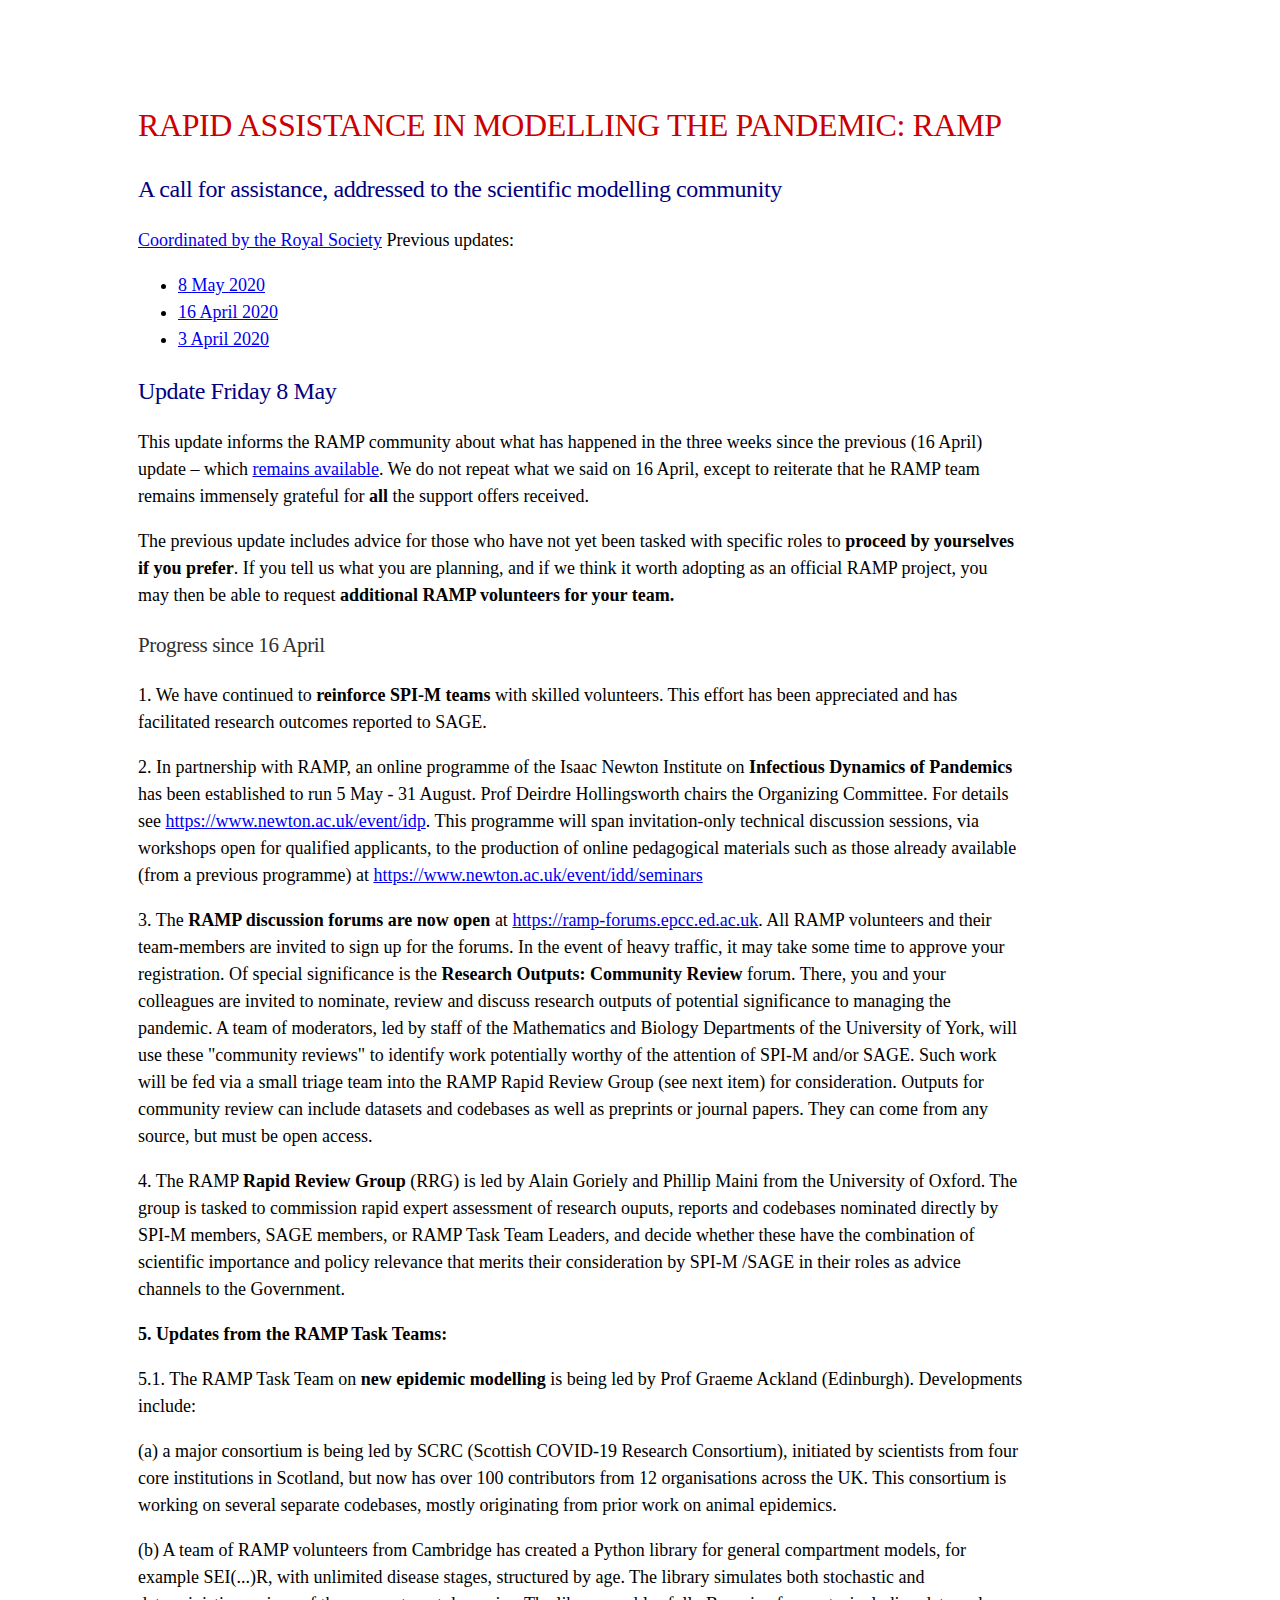
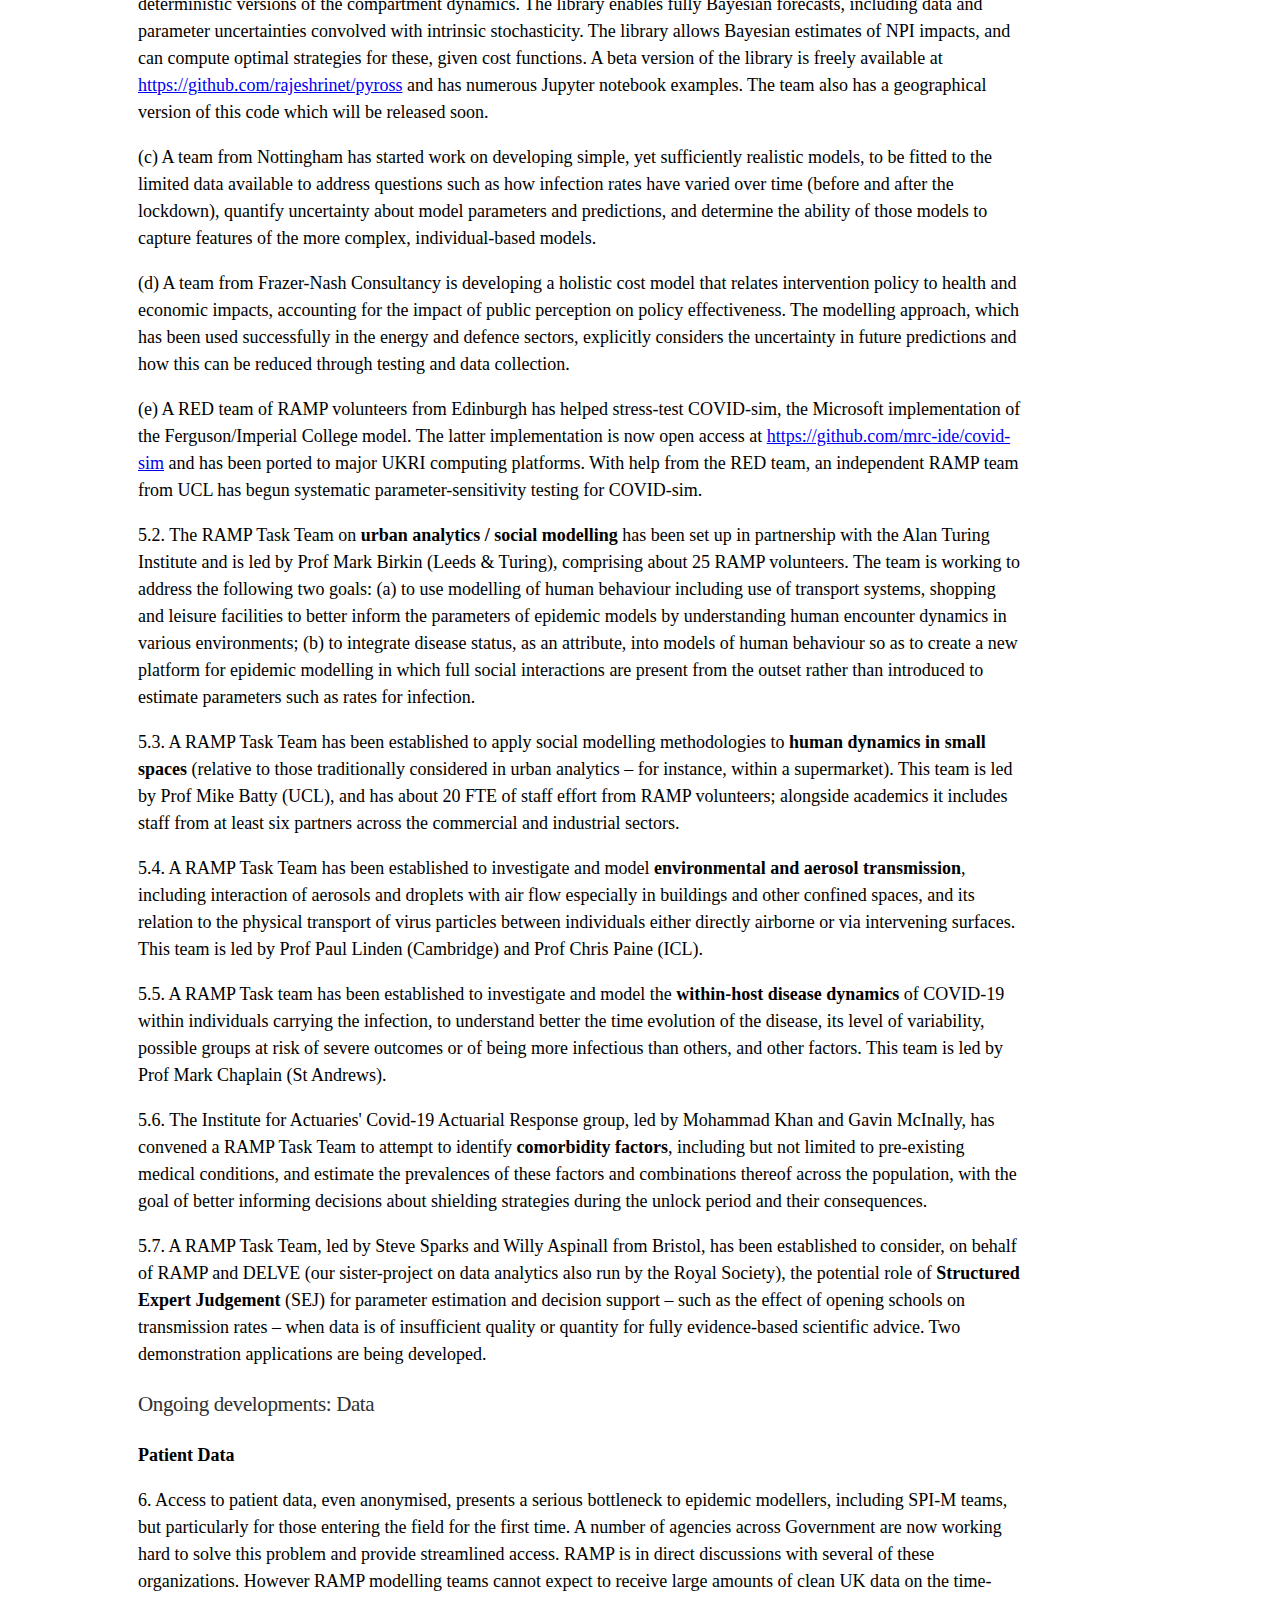
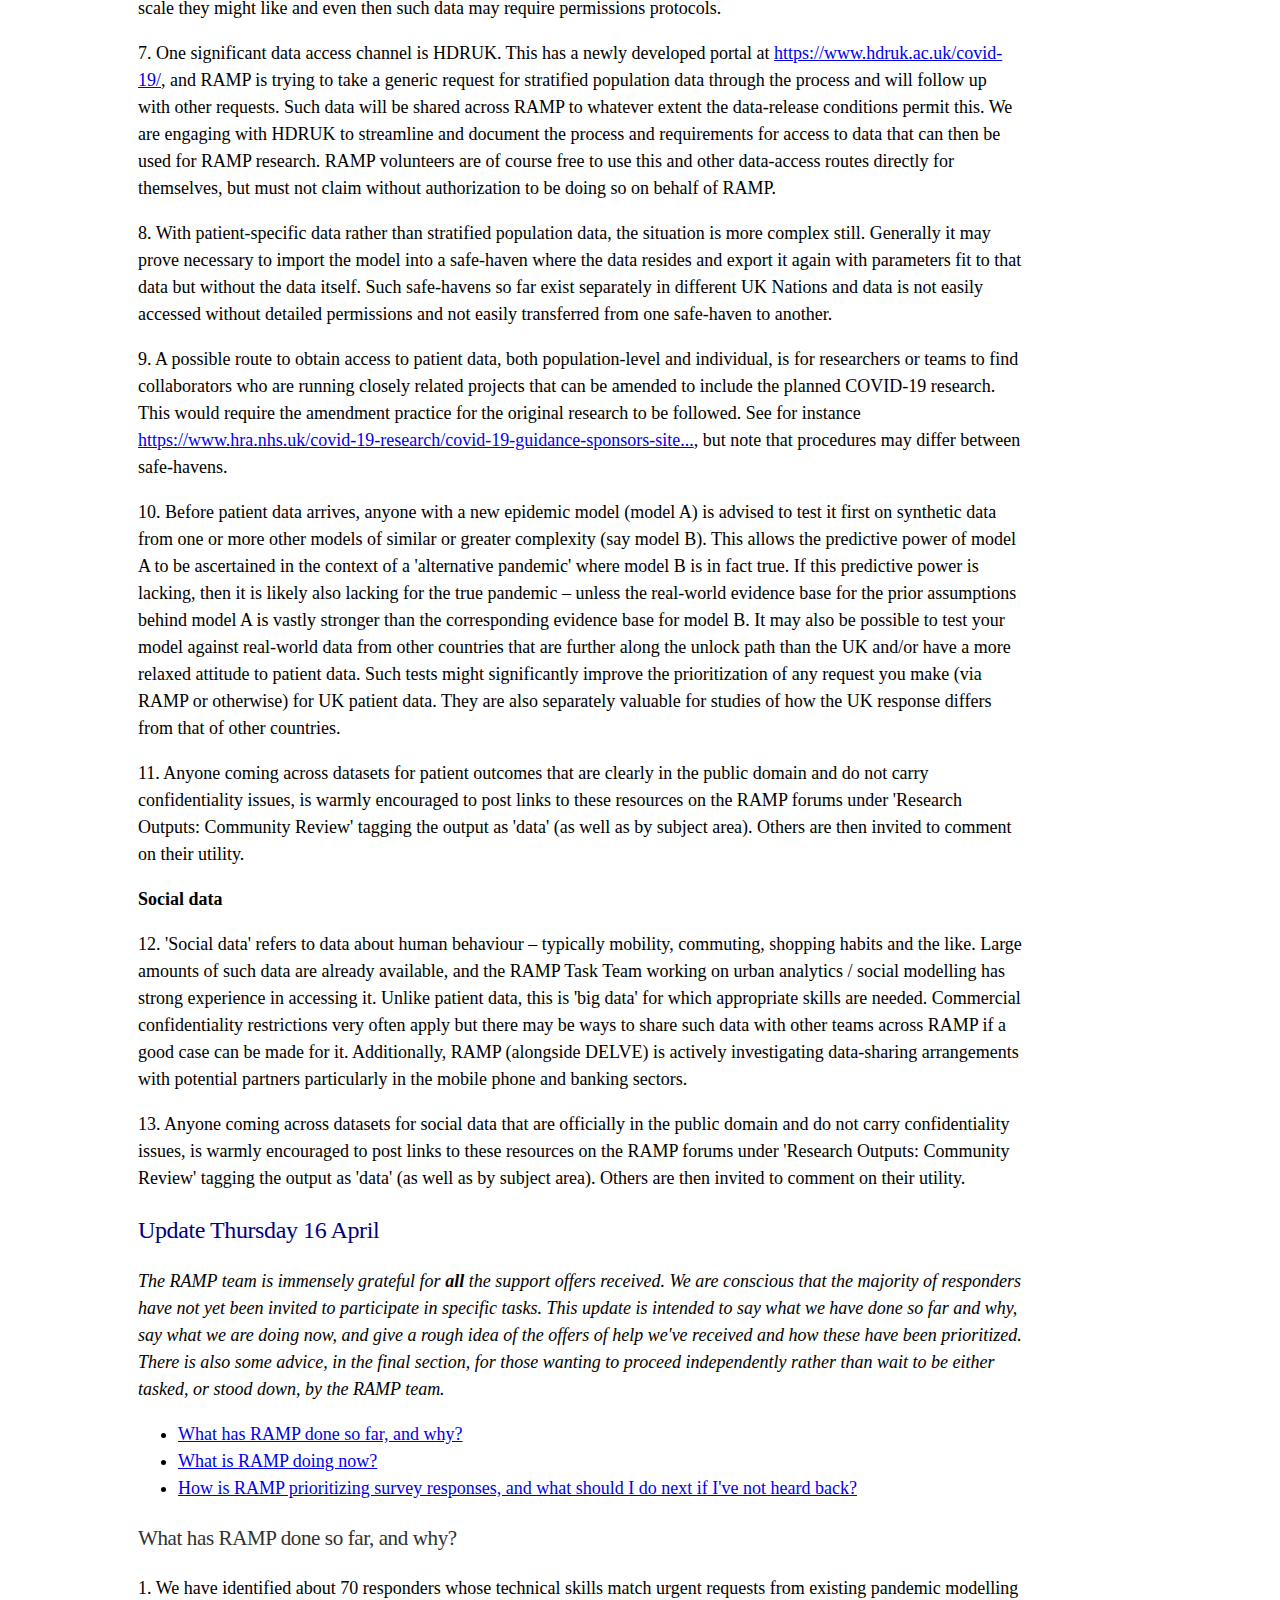
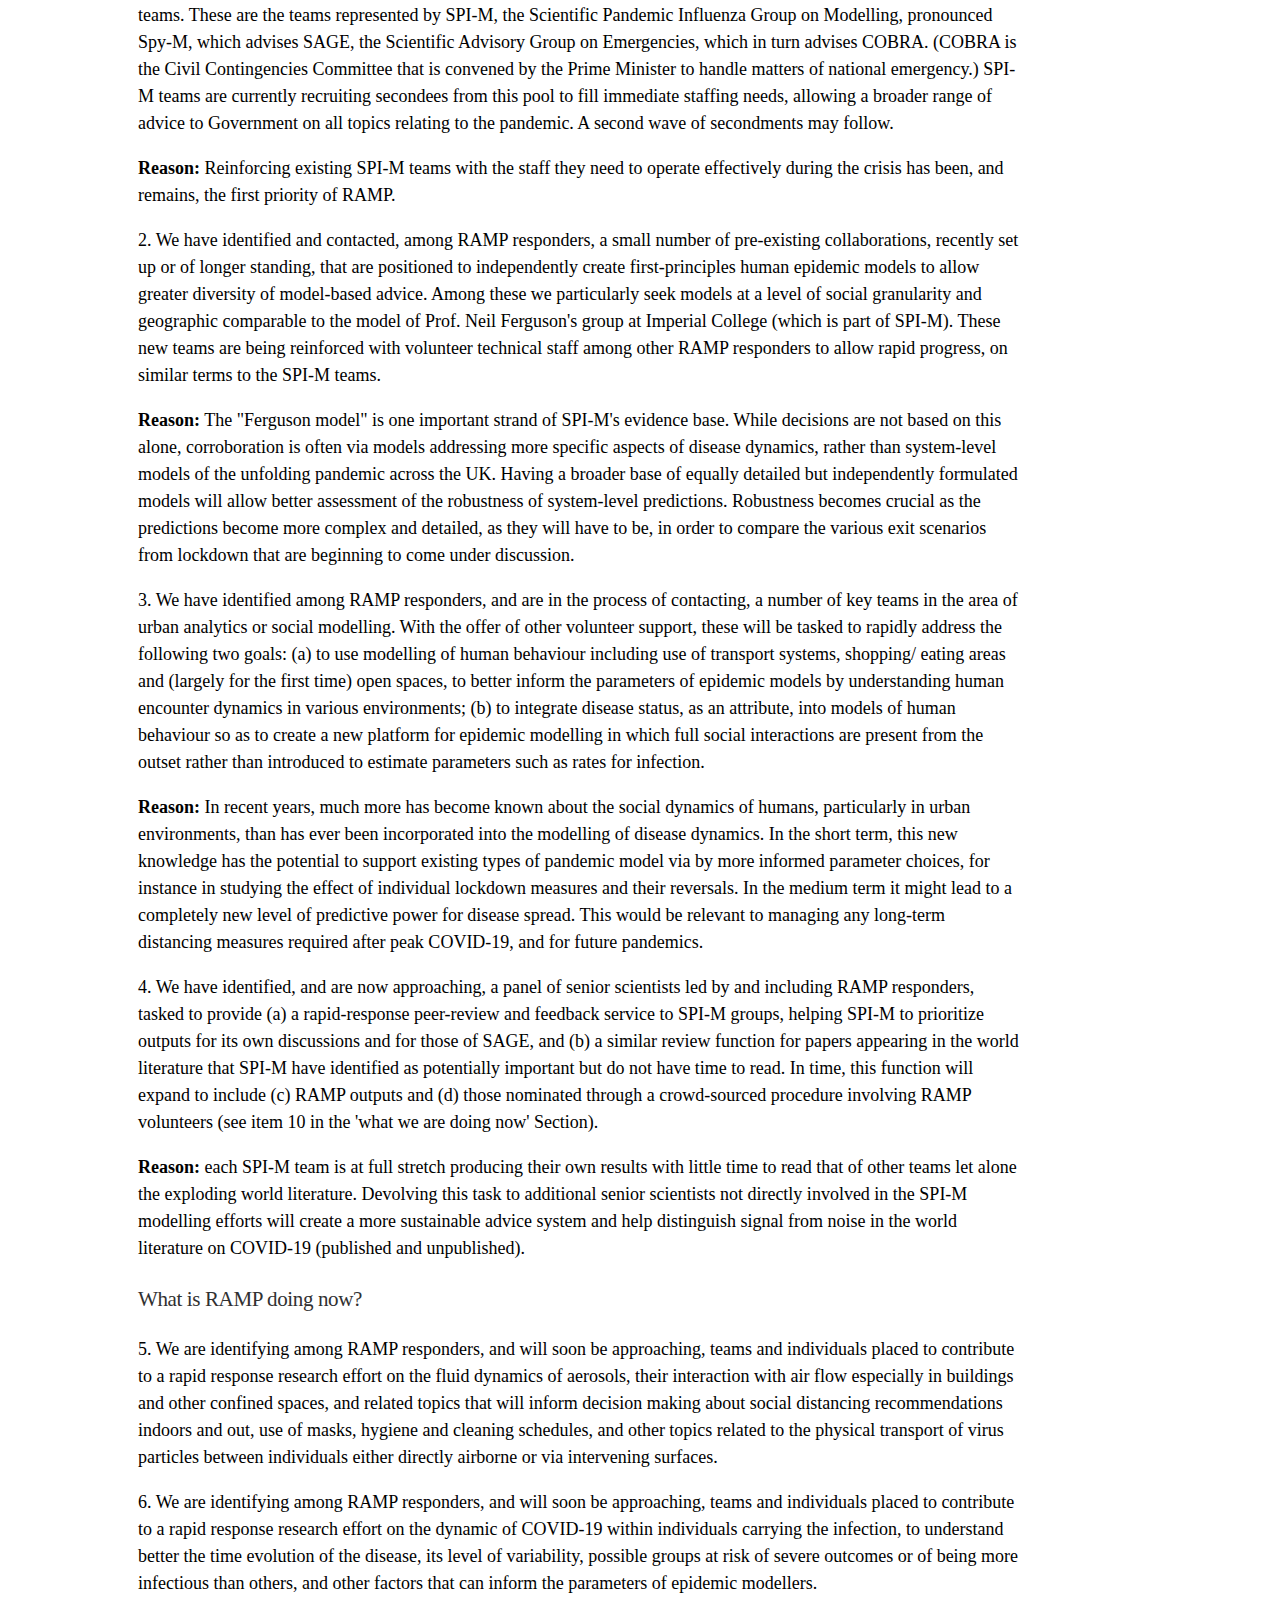
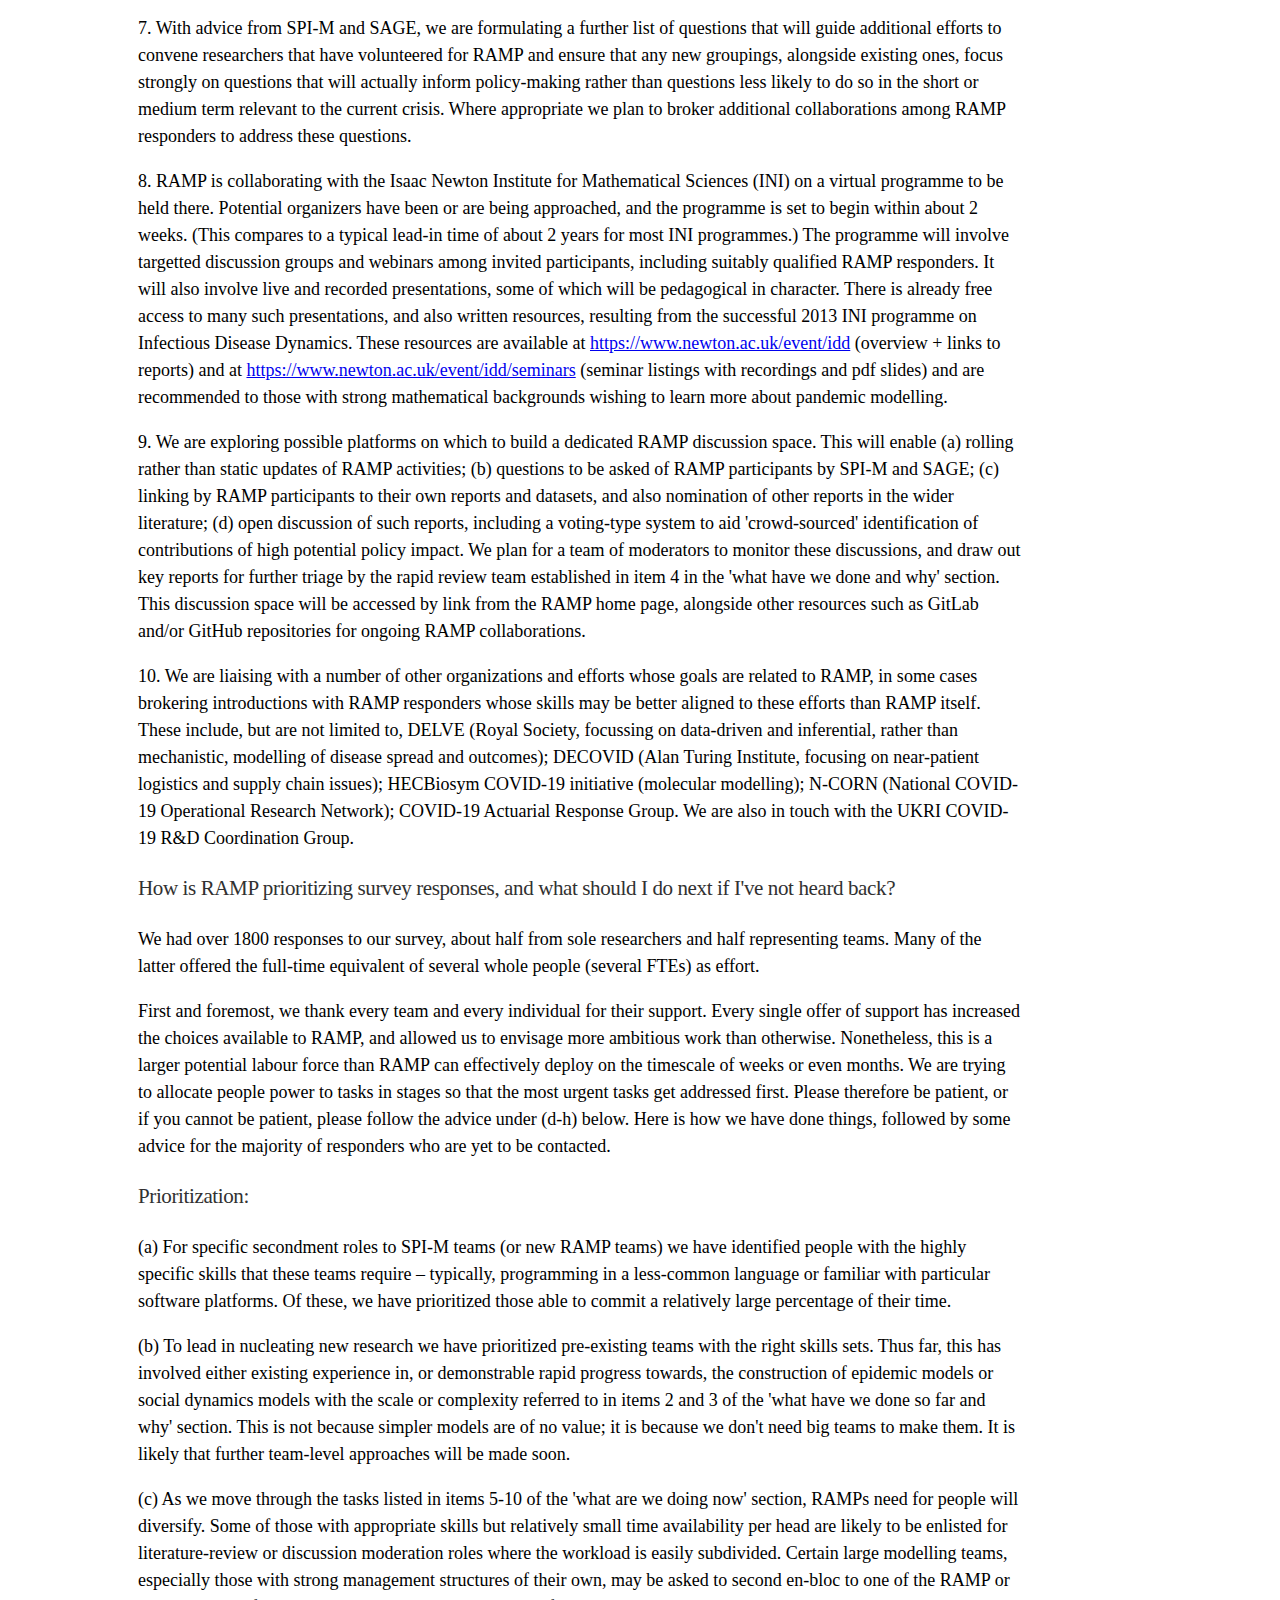
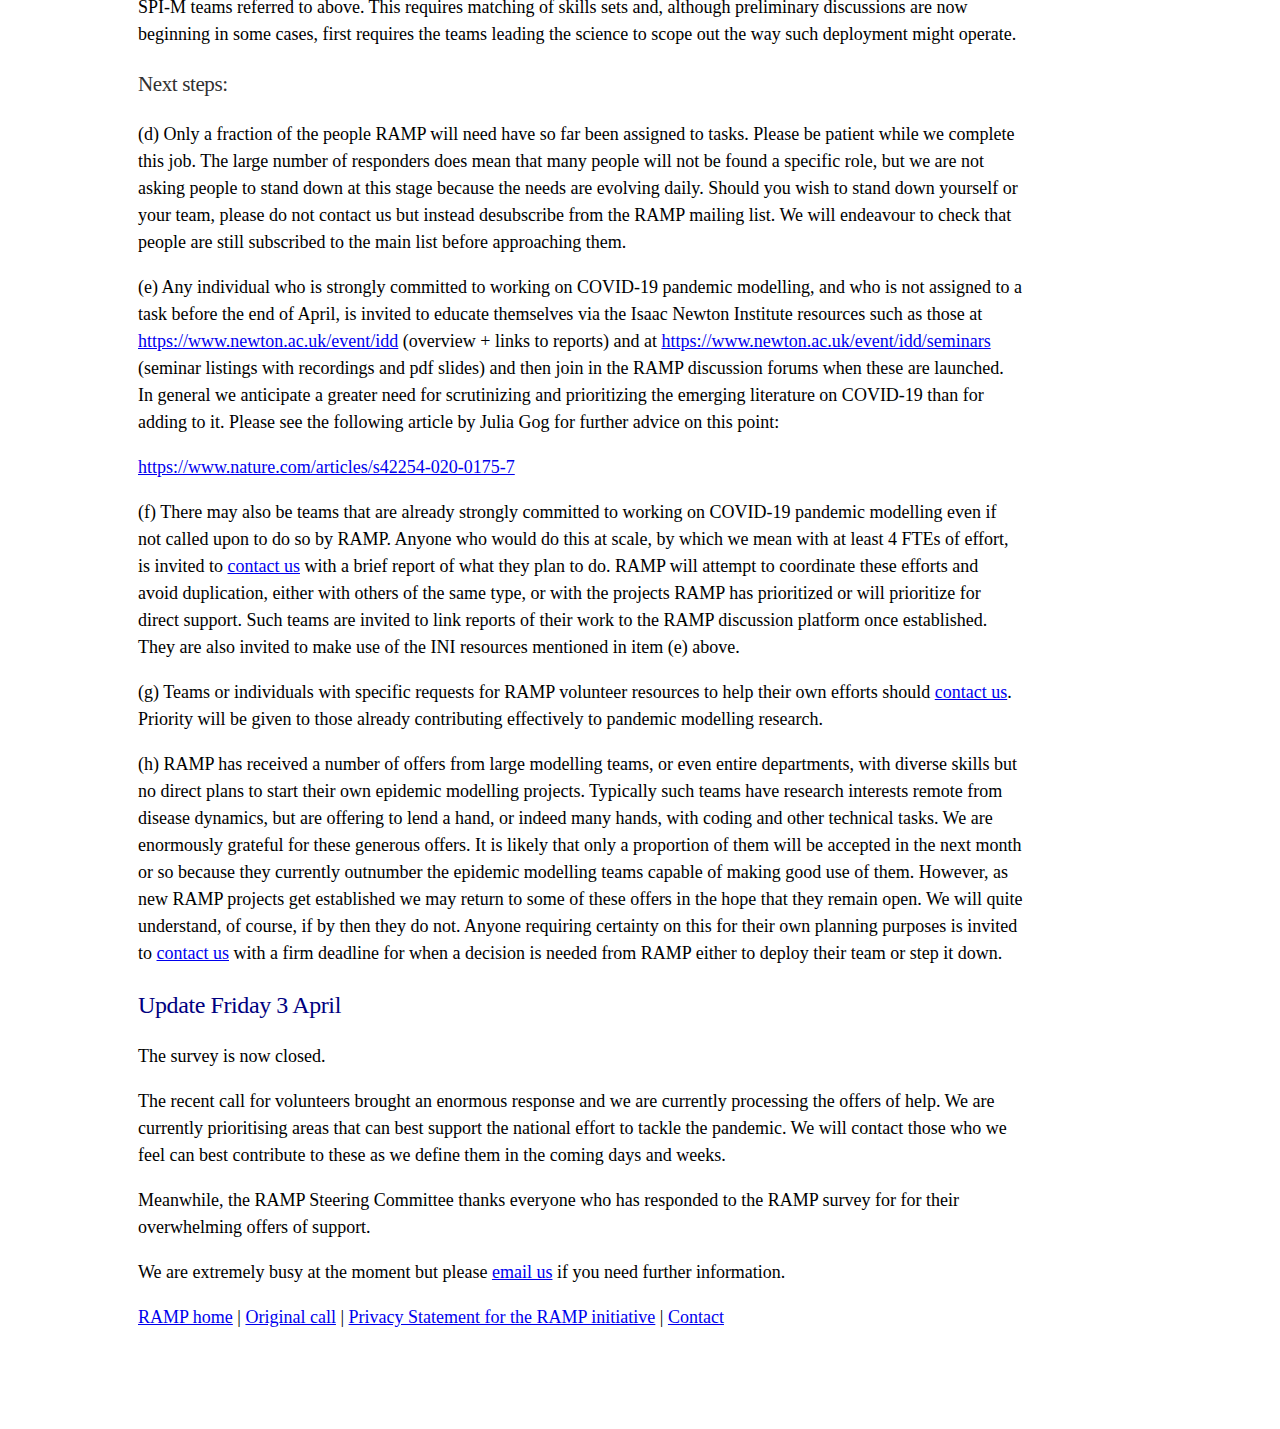
<file: previous-updates.html>
<!DOCTYPE HTML PUBLIC "-//W3C//DTD HTML 4.01 Transitional//EN">


 <!DOCTYPE html>
<html>
<head>
  
  <link rel="stylesheet" href="ramp.css">
  <title>RAPID ASSISTANCE IN MODELLING THE PANDEMIC: RAMP</title>
</head>

<body>

    <div class="intro">
        
        <h1>RAPID ASSISTANCE IN MODELLING THE PANDEMIC: RAMP</h1>
        
        <h2>A call for assistance, addressed to the scientific modelling community</h2>
        
        <a href="https://royalsociety.org/ramp">Coordinated by the Royal Society</a>
Previous updates:
        <ul>
          <li><a href="#08_May_2020">8 May 2020</a></li>
          <li><a href="#16_April_2020">16 April 2020</a></li>
          <li><a href="#03_April_2020">3 April 2020</a></li>
        </ul>
     
<h2 id="08_May_2020">Update Friday 8 May</h2>
<p>This update informs the RAMP community about what has happened in the three weeks since the previous (16 April) update &ndash; which <a href="./previous-updates.html#16_April_2020">remains available</a>. We do not repeat what we said on 16 April, except to reiterate that he RAMP team remains immensely grateful for <strong>all</strong> the support offers received.</p>
<p>The previous update includes advice for those who have not yet been tasked with specific roles to <strong>proceed by yourselves if you prefer</strong>. If you tell us what you are planning, and if we think it worth adopting as an official RAMP project, you may then be able to request <strong>additional RAMP volunteers for your team.</strong></p>
<h3>Progress since 16 April</h3>
<p>1. We have continued to <strong>reinforce SPI-M teams</strong> with skilled volunteers. This effort has been appreciated and has facilitated research outcomes reported to SAGE.</p>
<p>2. In partnership with RAMP, an online programme of the Isaac Newton Institute on <strong>Infectious Dynamics of Pandemics</strong> has been established to run 5 May - 31 August. Prof Deirdre Hollingsworth chairs the Organizing Committee. For details see <a href="https://www.newton.ac.uk/event/idp">https://www.newton.ac.uk/event/idp</a>. This programme will span invitation-only technical discussion sessions, via workshops open for qualified applicants, to the production of online pedagogical materials such as those already available (from a previous programme) at <a href="https://www.newton.ac.uk/event/idd/seminars">https://www.newton.ac.uk/event/idd/seminars</a></p>
<p>3. The <strong>RAMP discussion forums are now open</strong> at <a href="https://ramp-forums.epcc.ed.ac.uk">https://ramp-forums.epcc.ed.ac.uk</a>. All RAMP volunteers and their team-members are invited to sign up for the forums. In the event of heavy traffic, it may take some time to approve your registration. Of special significance is the <strong>Research Outputs: Community Review</strong> forum. There, you and your colleagues are invited to nominate, review and discuss research outputs of potential significance to managing the pandemic. A team of moderators, led by staff of the Mathematics and Biology Departments of the University of York, will use these "community reviews" to identify work potentially worthy of the attention of SPI-M and/or SAGE. Such work will be fed via a small triage team into the RAMP Rapid Review Group (see next item) for consideration. Outputs for community review can include datasets and codebases as well as preprints or journal papers. They can come from any source, but must be open access.</p>
<p>4. The RAMP <strong>Rapid Review Group</strong> (RRG) is led by Alain Goriely and Phillip Maini from the University of Oxford. The group is tasked to commission rapid expert assessment of research ouputs, reports and codebases nominated directly by SPI-M members, SAGE members, or RAMP Task Team Leaders, and decide whether these have the combination of scientific importance and policy relevance that merits their consideration by SPI-M /SAGE in their roles as advice channels to the Government.</p>
<p><strong>5. Updates from the RAMP Task Teams:</strong></p>
<p>5.1. The RAMP Task Team on <strong>new epidemic modelling</strong> is being led by Prof Graeme Ackland (Edinburgh). Developments include:</p>
<p>(a) a major consortium is being led by SCRC (Scottish COVID-19 Research Consortium), initiated by scientists from four core institutions in Scotland, but now has over 100 contributors from 12 organisations across the UK. This consortium is working on several separate codebases, mostly originating from prior work on animal epidemics.</p>
<p>(b) A team of RAMP volunteers from Cambridge has created a Python library for general compartment models, for example SEI(...)R, with unlimited disease stages, structured by age. The library simulates both stochastic and deterministic versions of the compartment dynamics. The library enables fully Bayesian forecasts, including data and parameter uncertainties convolved with intrinsic stochasticity. The library allows Bayesian estimates of NPI impacts, and can compute optimal strategies for these, given cost functions. A beta version of the library is freely available at <a class="moz-txt-link-freetext" href="https://github.com/rajeshrinet/pyross">https://github.com/rajeshrinet/pyross</a> and has numerous Jupyter notebook examples. The team also has a geographical version of this code which will be released soon.</p>
<p>(c) A team from Nottingham has started work on developing simple, yet sufficiently realistic models, to be fitted to the limited data available to address questions such as how infection rates have varied over time (before and after the lockdown), quantify uncertainty about model parameters and predictions, and determine the ability of those models to capture features of the more complex, individual-based models.</p>
<p>(d) A team from Frazer-Nash Consultancy is developing a holistic cost model that relates intervention policy to health and economic impacts, accounting for the impact of public perception on policy effectiveness. The modelling approach, which has been used successfully in the energy and defence sectors, explicitly considers the uncertainty in future predictions and how this can be reduced through testing and data collection.</p>
<p>(e) A RED team of RAMP volunteers from Edinburgh has helped stress-test COVID-sim, the Microsoft implementation of the Ferguson/Imperial College model. The latter implementation is now open access at <a href="https://github.com/mrc-ide/covid-sim">https://github.com/mrc-ide/covid-sim</a> and has been ported to major UKRI computing platforms. With help from the RED team, an independent RAMP team from UCL has begun systematic parameter-sensitivity testing for COVID-sim.</p>
<p>5.2. The RAMP Task Team on <b>urban analytics / social modelling</b> has been set up in partnership with the Alan Turing Institute and is led by Prof Mark Birkin (Leeds &amp; Turing), comprising about 25 RAMP volunteers. The team is working to address the following two goals: (a) to use modelling of human behaviour including use of transport systems, shopping and leisure facilities to better inform the parameters of epidemic models by understanding human encounter dynamics in various environments; (b) to integrate disease status, as an attribute, into models of human behaviour so as to create a new platform for epidemic modelling in which full social interactions are present from the outset rather than introduced to estimate parameters such as rates for infection.</p>
<p>5.3. A RAMP Task Team has been established to apply social modelling methodologies to <strong>human dynamics in small spaces</strong> (relative to those traditionally considered in urban analytics &ndash; for instance, within a supermarket). This team is led by Prof Mike Batty (UCL), and has about 20 FTE of staff effort from RAMP volunteers; alongside academics it includes staff from at least six partners across the commercial and industrial sectors.</p>
<p>5.4. A RAMP Task Team has been established to investigate and model <strong>environmental and aerosol transmission</strong>, including interaction of aerosols and droplets with air flow especially in buildings and other confined spaces, and its relation to the physical transport of virus particles between individuals either directly airborne or via intervening surfaces. This team is led by Prof Paul Linden (Cambridge) and Prof Chris Paine (ICL).</p>
<p>5.5. A RAMP Task team has been established to investigate and model the <strong>within-host disease dynamics</strong> of COVID-19 within individuals carrying the infection, to understand better the time evolution of the disease, its level of variability, possible groups at risk of severe outcomes or of being more infectious than others, and other factors. This team is led by Prof Mark Chaplain (St Andrews).</p>
<p>5.6. The Institute for Actuaries' Covid-19 Actuarial Response group, led by Mohammad Khan and Gavin McInally,  has convened a RAMP Task Team to attempt to identify <strong>comorbidity factors</strong>, including but not limited to pre-existing medical conditions, and estimate the prevalences of these factors and combinations thereof across the population, with the goal of better informing decisions about shielding strategies during the unlock period and their consequences.</p>
<p>5.7. A RAMP Task Team, led by Steve Sparks and Willy Aspinall from Bristol, has been established to consider, on behalf of RAMP and DELVE (our sister-project on data analytics also run by the Royal Society), the potential role of <strong>Structured Expert Judgement </strong>(SEJ) for parameter estimation and decision support &ndash; such as the effect of opening schools on transmission rates  &ndash; when data is of insufficient quality or quantity for fully evidence-based scientific advice. Two demonstration applications are being developed.</p>
<h3>Ongoing developments: Data</h3>
<p><strong>Patient Data</strong></p>
<p>6. Access to patient data, even anonymised, presents a serious bottleneck to epidemic modellers, including SPI-M teams, but particularly for those entering the field for the first time. A number of agencies across Government are now working hard to solve this problem and provide streamlined access. RAMP is in direct discussions with several of these organizations. However RAMP modelling teams cannot expect to receive large amounts of clean UK data on the time-scale they might like and even then such data may require permissions protocols.</p>
<p>7. One significant data access channel is HDRUK. This has a newly developed portal at <a href="https://www.hdruk.ac.uk/covid-19/">https://www.hdruk.ac.uk/covid-19/</a>, and RAMP is trying to take a generic request for stratified population data through the process and will follow up with other requests. Such data will be shared across RAMP to whatever extent the data-release conditions permit this. We are engaging with HDRUK to streamline and document the process and requirements for access to data that can then be used for RAMP research. RAMP volunteers are of course free to use this and other data-access routes directly for themselves, but must not claim without authorization to be doing so on behalf of RAMP.</p>
<p>8. With patient-specific data rather than stratified population data, the situation is more complex still. Generally it may prove necessary to import the model into a safe-haven where the data resides and export it again with parameters fit to that data but without the data itself. Such safe-havens so far exist separately in different UK Nations and data is not easily accessed without detailed permissions and not easily transferred from one safe-haven to another.</p>
<p>9. A possible route to obtain access to patient data, both population-level and individual, is for researchers or teams to find collaborators who are running closely related projects that can be amended to include the planned COVID-19 research. This would require the amendment practice for the original research to be followed. See for instance <a href="https://www.hra.nhs.uk/covid-19-research/covid-19-guidance-sponsors-sites-and-researchers/#amendments">https://www.hra.nhs.uk/covid-19-research/covid-19-guidance-sponsors-site...</a>, but note that procedures may differ between safe-havens.</p>
<p>10. Before patient data arrives, anyone with a new epidemic model (model A) is advised to test it first on synthetic data from one or more other models of similar or greater complexity (say model B). This allows the predictive power of model A to be ascertained in the context of a 'alternative pandemic' where model B is in fact true. If this predictive power is lacking, then it is likely also lacking for the true pandemic &ndash; unless the real-world evidence base for the prior assumptions behind model A is vastly stronger than the corresponding evidence base for model B. It may also be possible to test your model against real-world data from other countries that are further along the unlock path than the UK and/or have a more relaxed attitude to patient data. Such tests might significantly improve the prioritization of any request you make (via RAMP or otherwise) for UK patient data.  They are also separately valuable for studies of how the UK response differs from that of other countries.</p>
<p>11. Anyone coming across datasets for patient outcomes that are clearly in the public domain and do not carry confidentiality issues, is warmly encouraged to post links to these resources on the RAMP forums under 'Research Outputs: Community Review' tagging the output as 'data' (as well as by subject area). Others are then invited to comment on their utility.</p>
<p><strong>Social data</strong></p>
<p>12. 'Social data' refers to data about human behaviour &ndash; typically mobility, commuting, shopping habits and the like. Large amounts of such data are already available, and the RAMP Task Team working on urban analytics / social modelling has strong experience in accessing it. Unlike patient data, this is 'big data' for which appropriate skills are needed. Commercial confidentiality restrictions very often apply but there may be ways to share such data with other teams across RAMP if a good case can be made for it. Additionally, RAMP (alongside DELVE) is actively investigating data-sharing arrangements with potential partners particularly in the mobile phone and banking sectors.</p>
<p>13. Anyone coming across datasets for social data that are officially in the public domain and do not carry confidentiality issues, is warmly encouraged to post links to these resources on the RAMP forums under 'Research Outputs: Community Review' tagging the output as 'data' (as well as by subject area). Others are then invited to comment on their utility.</p>     
     
     <h2 id="16_April_2020">Update Thursday 16 April</h2>

        <p><em>The RAMP team is immensely grateful for <strong>all</strong> the support offers received. We are conscious that the majority of responders have not yet been invited to participate in specific tasks. This update is intended to say what we have done so far and why, say what we are doing now, and give a rough idea of the offers of help we've received and how these have been prioritized. There is also some advice, in the final section, for those wanting to proceed independently rather than wait to be either tasked, or stood down, by the RAMP team.</em></p>
        <ul>
          <li><a href="#what_and_why">What has RAMP done so far, and why?</a></li>
          <li><a href="#what_now">What is RAMP doing now?</a></li>
          <li><a href="#prioritising">How is RAMP prioritizing survey responses, and what should I do next if I've not heard back?</a></li>
        </ul>
 
        <h3 id="what_and_why">What has RAMP done so far, and why?</h3>
        <p>1. We have identified about 70 responders whose technical skills match urgent requests from existing pandemic modelling teams. These are the teams represented by SPI-M, the Scientific Pandemic Influenza Group on Modelling, pronounced Spy-M, which advises SAGE, the Scientific Advisory Group on Emergencies, which in turn advises COBRA. (COBRA is the Civil Contingencies Committee that is convened by the Prime Minister to handle matters of national emergency.) SPI-M teams are currently recruiting secondees from this pool to fill immediate staffing needs, allowing a broader range of advice to Government on all topics relating to the pandemic. A second wave of secondments may follow.</p>
        <p><strong>Reason:</strong> Reinforcing existing SPI-M teams with the staff they need to operate effectively during the crisis has been, and remains, the first priority of RAMP.</p>
        <p>2. We have identified and contacted, among RAMP responders, a small number of pre-existing collaborations, recently set up or of longer standing, that are positioned to independently create first-principles human epidemic models to allow greater diversity of model-based advice. Among these we particularly seek models at a level of social granularity and geographic comparable to the model of Prof. Neil Ferguson's group at Imperial College (which is part of SPI-M). These new teams are being reinforced with volunteer technical staff among other RAMP responders to allow rapid progress, on similar terms to the SPI-M teams.</p>
        <p><strong>Reason:</strong> The "Ferguson model" is one important strand of SPI-M's evidence base. While decisions are not based on this alone, corroboration is often via models addressing more specific aspects of disease dynamics, rather than system-level models of the unfolding pandemic across the UK. Having a broader base of equally detailed but independently formulated models will allow better assessment of the robustness of system-level predictions. Robustness becomes crucial as the predictions become more complex and detailed, as they will have to be, in order to compare the various exit scenarios from lockdown that are beginning to come under discussion.</p>
        <p>3. We have identified among RAMP responders, and are in the process of contacting, a number of key teams in the area of urban analytics or social modelling. With the offer of other volunteer support, these will be tasked to rapidly address the following two goals: (a) to use modelling of human behaviour including use of transport systems, shopping/ eating areas and (largely for the first time) open spaces, to better inform the parameters of epidemic models by understanding human encounter dynamics in various environments; (b) to integrate disease status, as an attribute, into models of human behaviour so as to create a new platform for epidemic modelling in which full social interactions are present from the outset rather than introduced to estimate parameters such as rates for infection.</p>
        <p><strong>Reason: </strong>In recent years, much more has become known about the social dynamics of humans, particularly in urban environments, than has ever been incorporated into the modelling of disease dynamics. In the short term, this new knowledge has the potential to support existing types of pandemic model via by more informed parameter choices, for instance in studying the effect of individual lockdown measures and their reversals. In the medium term it might lead to a completely new level of predictive power for disease spread. This would be relevant to managing any long-term distancing measures required after peak COVID-19, and for future pandemics.</p>
        <p>4. We have identified, and are now approaching, a panel of senior scientists led by and including RAMP responders, tasked to provide (a) a rapid-response peer-review and feedback service to SPI-M groups, helping SPI-M to prioritize outputs for its own discussions and for those of SAGE, and (b) a similar review function for papers appearing in the world literature that SPI-M have identified as potentially important but do not have time to read. In time, this function will expand to include (c) RAMP outputs and (d) those nominated through a crowd-sourced procedure involving RAMP volunteers (see item 10 in the 'what we are doing now' Section).</p>
        <p><strong>Reason:</strong> each SPI-M team is at full stretch producing their own results with little time to read that of other teams let alone the exploding world literature. Devolving this task to additional senior scientists not directly involved in the SPI-M modelling efforts will create a more sustainable advice system and help distinguish signal from noise in the world literature on COVID-19 (published and unpublished).</p>

     <h3 id="what_now">What is RAMP doing now?</h3>
        <p>5. We are identifying among RAMP responders, and will soon be approaching, teams and individuals placed to contribute to a rapid response research effort on the fluid dynamics of aerosols, their interaction with air flow especially in buildings and other confined spaces, and related topics that will inform decision making about social distancing recommendations indoors and out, use of masks, hygiene and cleaning schedules, and other topics related to the physical transport of virus particles between individuals either directly airborne or via intervening surfaces.</p>
        <p>6. We are identifying among RAMP responders, and will soon be approaching, teams and individuals placed to contribute to a rapid response research effort on the dynamic of COVID-19 within individuals carrying the infection, to understand better the time evolution of the disease, its level of variability, possible groups at risk of severe outcomes or of being more infectious than others, and other factors that can inform the parameters of epidemic modellers.</p>
        <p>7. With advice from SPI-M and SAGE, we are formulating a further list of questions that will guide additional efforts to convene researchers that have volunteered for RAMP and ensure that any new groupings, alongside existing ones, focus strongly on questions that will actually inform policy-making rather than questions less likely to do so in the short or medium term relevant to the current crisis. Where appropriate we plan to broker additional collaborations among RAMP responders to address these questions.</p>
        <p>8. RAMP is collaborating with the Isaac Newton Institute for Mathematical Sciences (INI) on a virtual programme to be held there. Potential organizers have been or are being approached, and the programme is set to begin within about 2 weeks. (This compares to a typical lead-in time of about 2 years for most INI programmes.) The programme will involve targetted discussion groups and webinars among invited participants, including suitably qualified RAMP responders. It will also involve live and recorded presentations, some of which will be pedagogical in character. There is already free access to many such presentations, and also written resources, resulting from the successful 2013 INI programme on Infectious Disease Dynamics. These resources are available at <a href="https://www.newton.ac.uk/event/idd">https://www.newton.ac.uk/event/idd</a> (overview + links to reports) and at <a href="https://www.newton.ac.uk/event/idd/seminars">https://www.newton.ac.uk/event/idd/seminars</a> (seminar listings with recordings and pdf slides) and are recommended to those with strong mathematical backgrounds wishing to learn more about pandemic modelling.</p>
        <p>9. We are exploring possible platforms on which to build a dedicated RAMP discussion space. This will enable (a) rolling rather than static updates of RAMP activities; (b) questions to be asked of RAMP participants by SPI-M and SAGE; (c) linking by RAMP participants to their own reports and datasets, and also nomination of other reports in the wider literature; (d) open discussion of such reports, including a voting-type system to aid 'crowd-sourced' identification of contributions of high potential policy impact. We plan for a team of moderators to monitor these discussions, and draw out key reports for further triage by the rapid review team established in item 4 in the 'what have we done and why' section. This discussion space will be accessed by link from the RAMP home page, alongside other resources such as GitLab and/or GitHub repositories for ongoing RAMP collaborations.</p>
        <p>10. We are liaising with a number of other organizations and efforts whose goals are related to RAMP, in some cases brokering introductions with RAMP responders whose skills may be better aligned to these efforts than RAMP itself. These include, but are not limited to, DELVE (Royal Society, focussing on data-driven and inferential, rather than mechanistic, modelling of disease spread and outcomes); DECOVID (Alan Turing Institute, focusing on near-patient logistics and supply chain issues); HECBiosym COVID-19 initiative (molecular modelling); N-CORN (National COVID-19 Operational Research Network); COVID-19 Actuarial Response Group. We are also in touch with the UKRI COVID-19 R&amp;D Coordination Group.</p>

     <h3 id="prioritising">How is RAMP prioritizing survey responses, and what should I do next if I've not heard back?</h3>
        <p>We had over 1800 responses to our survey, about half from sole researchers and half representing teams. Many of the latter offered the full-time equivalent of several whole people (several FTEs) as effort.</p>
        <p>First and foremost, we thank every team and every individual for their support. Every single offer of support has increased the choices available to RAMP, and allowed us to envisage more ambitious work than otherwise. Nonetheless, this is a larger potential labour force than RAMP can effectively deploy on the timescale of weeks or even months.  We are trying to allocate people power to tasks in stages so that the most urgent tasks get addressed first. Please therefore be patient, or if you cannot be patient, please follow the advice under (d-h) below. Here is how we have done things, followed by some advice for the majority of responders who are yet to be contacted.</p>
        
     <h3>Prioritization:</h3>
        <p>(a) For specific secondment roles to SPI-M teams (or new RAMP teams) we have identified people with the highly specific skills that these teams require &ndash; typically, programming in a less-common language or familiar with particular software platforms. Of these, we have prioritized those able to commit a relatively large percentage of their time.</p>
        <p>(b) To lead in nucleating new research we have prioritized pre-existing teams with the right skills sets.  Thus far, this has involved either existing experience in, or demonstrable rapid progress towards, the construction of epidemic models or social dynamics models with the scale or complexity referred to in items 2 and 3 of the 'what have we done so far and why' section. This is not because simpler models are of no value; it is because we don't need big teams to make them. It is likely that further team-level approaches will be made soon.</p>
        <p>(c) As we move through the tasks listed in items 5-10 of the 'what are we doing now' section, RAMPs need for people will diversify. Some of those with appropriate skills but relatively small time availability per head are likely to be enlisted for literature-review or discussion moderation roles where the workload is easily subdivided. Certain large modelling teams, especially those with strong management structures of their own, may be asked to second en-bloc to one of the RAMP or SPI-M teams referred to above. This requires matching of skills sets and, although preliminary discussions are now beginning in some cases, first requires the teams leading the science to scope out the way such deployment might operate.</p>

     <h3>Next steps:</h3>
        <p>(d) Only a fraction of the people RAMP will need have so far been assigned to tasks. Please be patient while we complete this job. The large number of responders does mean that many people will not be found a specific role, but we are not asking people to stand down at this stage because the needs are evolving daily. Should you wish to stand down yourself or your team, please do not contact us but instead desubscribe from the RAMP mailing list. We will endeavour to check that people are still subscribed to the main list before approaching them.</p>
        <p>(e) Any individual who is strongly committed to working on COVID-19 pandemic modelling, and who is not assigned to a task before the end of April, is invited to educate themselves via the Isaac Newton Institute resources such as those at <a href="https://www.newton.ac.uk/event/idd">https://www.newton.ac.uk/event/idd</a> (overview + links to reports) and at <a href="https://www.newton.ac.uk/event/idd/seminars">https://www.newton.ac.uk/event/idd/seminars</a> (seminar listings with recordings and pdf slides) and then join in the RAMP discussion forums when these are launched. In general we anticipate a greater need for scrutinizing and prioritizing the emerging literature on COVID-19 than for adding to it. Please see the following article by Julia Gog for further advice on this point:</p>
        <p><a href="https://www.nature.com/articles/s42254-020-0175-7">https://www.nature.com/articles/s42254-020-0175-7</a></p>
        <p>(f) There may also be teams that are already strongly committed to working on COVID-19 pandemic modelling even if not called upon to do so by RAMP. Anyone who would do this at scale, by which we mean with at least 4 FTEs of effort, is invited to <a href = "mailto: COVID19-RAMP-SUPPORT@jiscmail.ac.uk">contact us</a> with a brief report of what they plan to do. RAMP will attempt to coordinate these efforts and avoid duplication, either with others of the same type, or with the projects RAMP has prioritized or will prioritize for direct support. Such teams are invited to link reports of their work to the RAMP discussion platform once established. They are also invited to make use of the INI resources mentioned in item (e) above.</p>
        <p>(g) Teams or individuals with specific requests for RAMP volunteer resources to help their own efforts should <a href = "mailto: COVID19-RAMP-SUPPORT@jiscmail.ac.uk">contact us</a>. Priority will be given to those already contributing effectively to pandemic modelling research.</p>
        <p>(h) RAMP has received a number of offers from large modelling teams, or even entire departments, with diverse skills but no direct plans to start their own epidemic modelling projects. Typically such teams have research interests remote from disease dynamics, but are offering to lend a hand, or indeed many hands, with coding and other technical tasks. We are enormously grateful for these generous offers. It is likely that only a proportion of them will be accepted in the next month or so because they currently outnumber the epidemic modelling teams capable of making good use of them. However, as new RAMP projects get established we may return to some of these offers in the hope that they remain open. We will quite understand, of course, if by then they do not. Anyone requiring certainty on this for their own planning purposes is invited to <a href = "mailto: COVID19-RAMP-SUPPORT@jiscmail.ac.uk">contact us</a> with a firm deadline for when a decision is needed from RAMP either to deploy their team or step it down.</p>

     <h2 id="03_April_2020">Update Friday 3 April</h2>
    
     <p>The survey is now closed.</p>

        <p>The recent call for volunteers brought an enormous response and we are currently processing the offers of help. We are currently prioritising areas that can best support the national effort to tackle the pandemic. We will contact those who we feel can best contribute to these as we define them in the coming days and weeks.
        </p>

        <p>Meanwhile, the RAMP Steering Committee thanks everyone who has responded to the RAMP survey for for their overwhelming offers of support.
         
         <p> We are extremely busy at the moment but please <a href = "mailto: COVID19-RAMP-SUPPORT@jiscmail.ac.uk">email us</a> if you need further information.</p>
        </p>
     
     <p><a href="./index.html">RAMP home</a> | <a href="./call.html">Original call</a> | <a href="./privacy.html">Privacy Statement for the RAMP initiative</a> | <a href = "mailto: COVID19-RAMP-SUPPORT@jiscmail.ac.uk">Contact</a></p>
     
    </div>

</body>
</html>
</file>
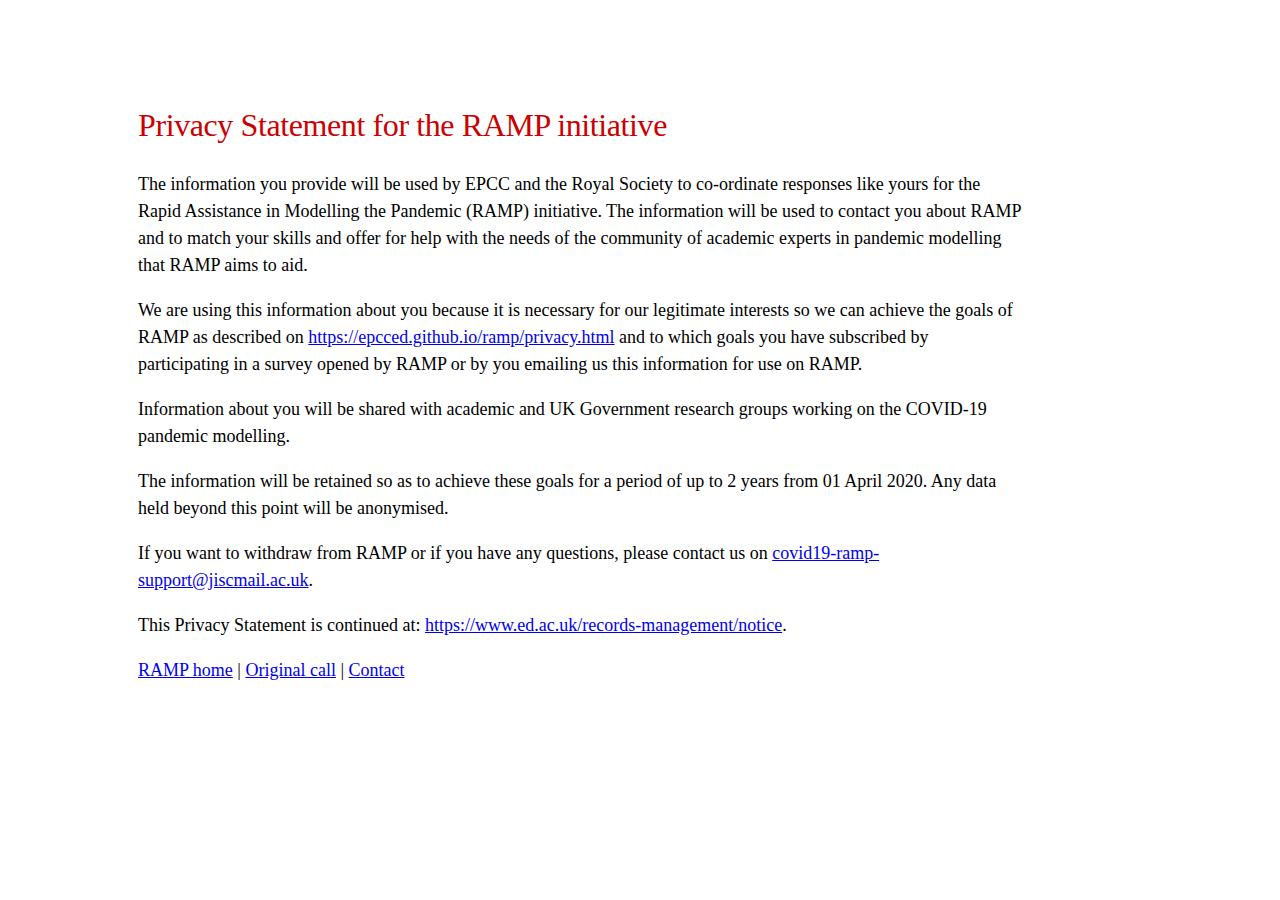
<file: privacy.html>
<!DOCTYPE HTML PUBLIC "-//W3C//DTD HTML 4.01 Transitional//EN">


<!DOCTYPE html>
<html lang=en>
<head>
  
  <link rel="stylesheet" href="ramp.css">
  <title>Privacy Statement for the RAMP initiative</title>
</head>

<body>

    
    <div class="intro">
        
        
        <h1>Privacy Statement for the RAMP initiative </h1>

        <p>The information you provide will be used by EPCC and the Royal Society to co-ordinate responses like yours for the Rapid Assistance in Modelling the Pandemic (RAMP) initiative. The information will be used to contact you about RAMP and to match your skills and offer for help with the needs of the community of academic experts in pandemic modelling that RAMP aims to aid. </p>  
        
        <p>We are using this information about you because it is necessary for our 
				legitimate interests so we can achieve the goals of RAMP as described 
				on <a href="https://epcced.github.io/ramp/privacy.html">https://epcced.github.io/ramp/privacy.html</a> and to which goals you have 
				subscribed by participating in a survey opened by RAMP or by you emailing us
				 this information for use on RAMP. </p> 
        
        <p>Information about you will be shared with academic and UK Government research groups working on the COVID-19 pandemic modelling. </p> 
        
        <p>The information will be retained so as to achieve these goals for a period of up to 2 years from 01 April 2020. Any data held beyond this point will be anonymised. </p> 
        
        <p>If you want to withdraw from RAMP or if you have any questions, please contact us on <a href="mailto:covid19-ramp-support@jiscmail.ac.uk">covid19-ramp-support@jiscmail.ac.uk</a>.</p> 
        
        <p>This Privacy Statement is continued at: <a href="https://www.ed.ac.uk/records-management/notice">https://www.ed.ac.uk/records-management/notice</a>.</p> 
    
	        <p><a href="./index.html">RAMP home</a> | <a href="./call.html">Original call</a> | <a href = "mailto: COVID19-RAMP-SUPPORT@jiscmail.ac.uk">Contact</a></p>
	</div>


</body>
</html>
</file>
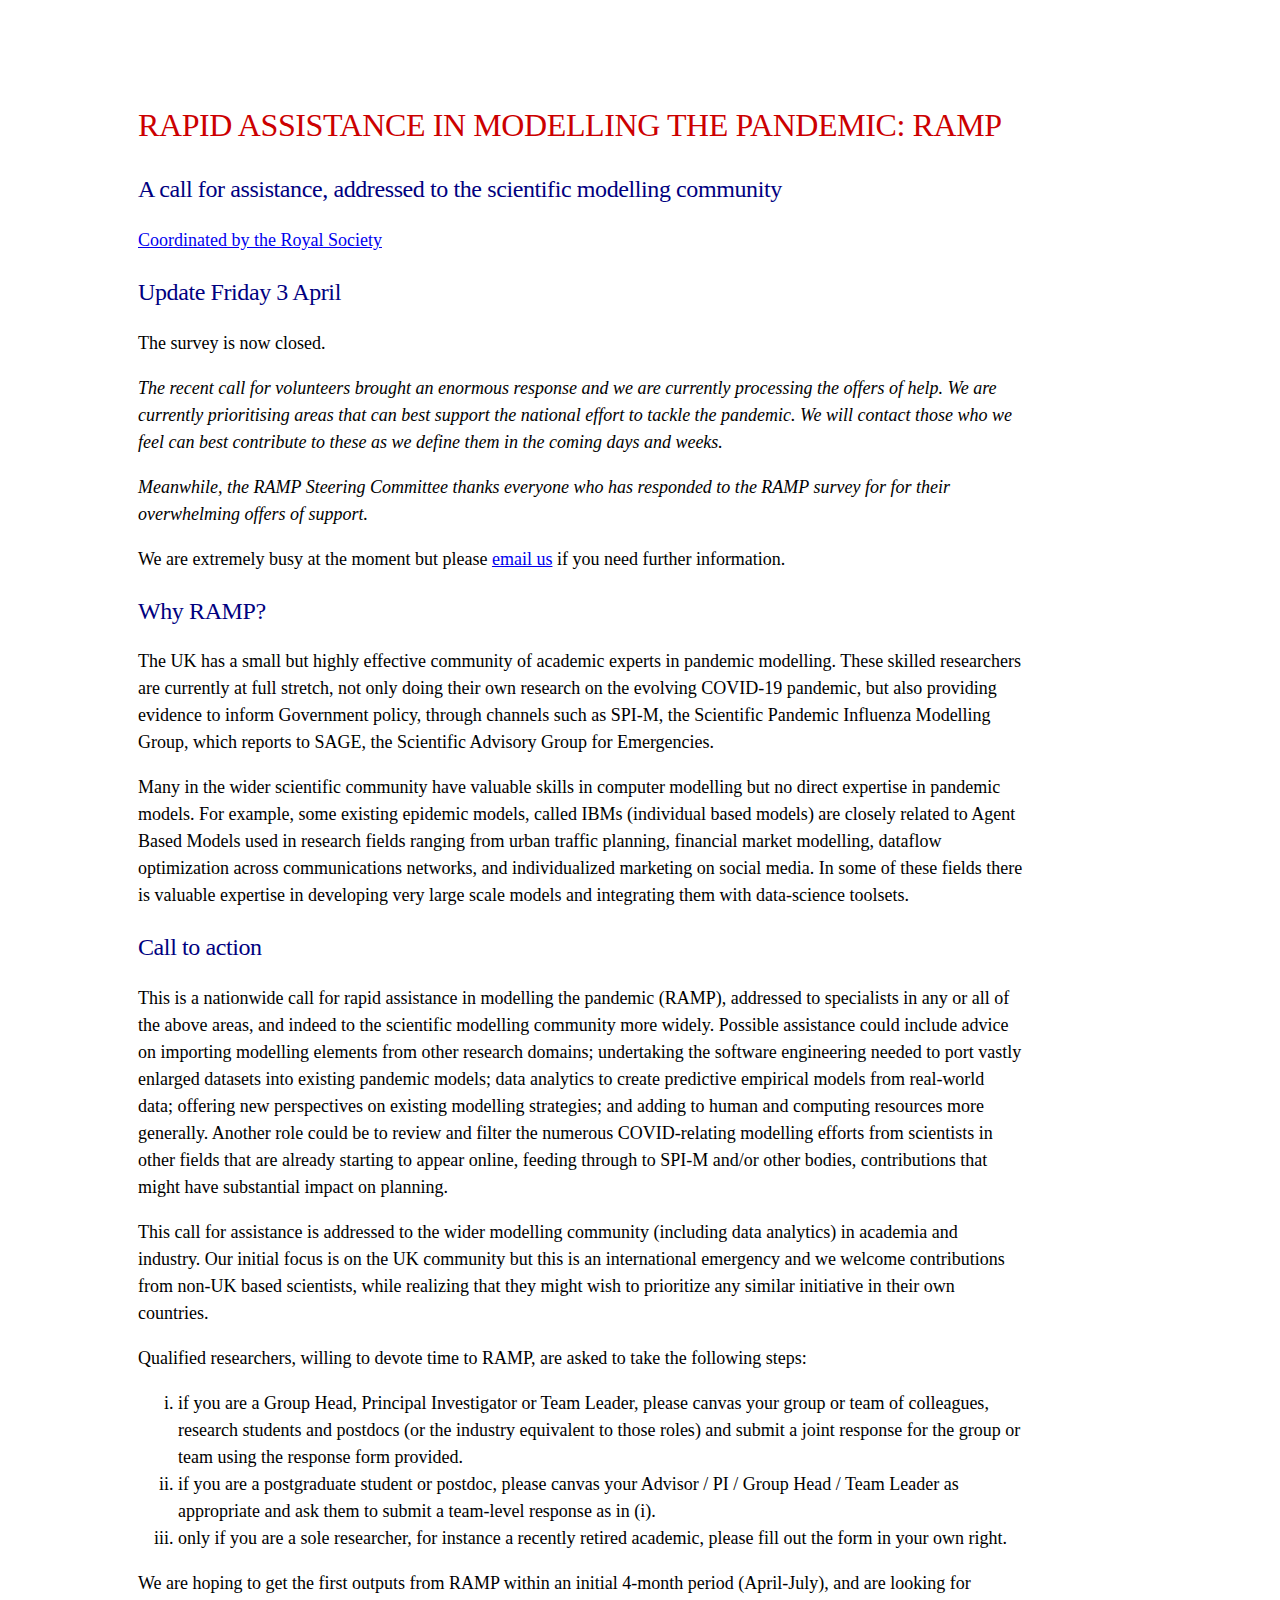
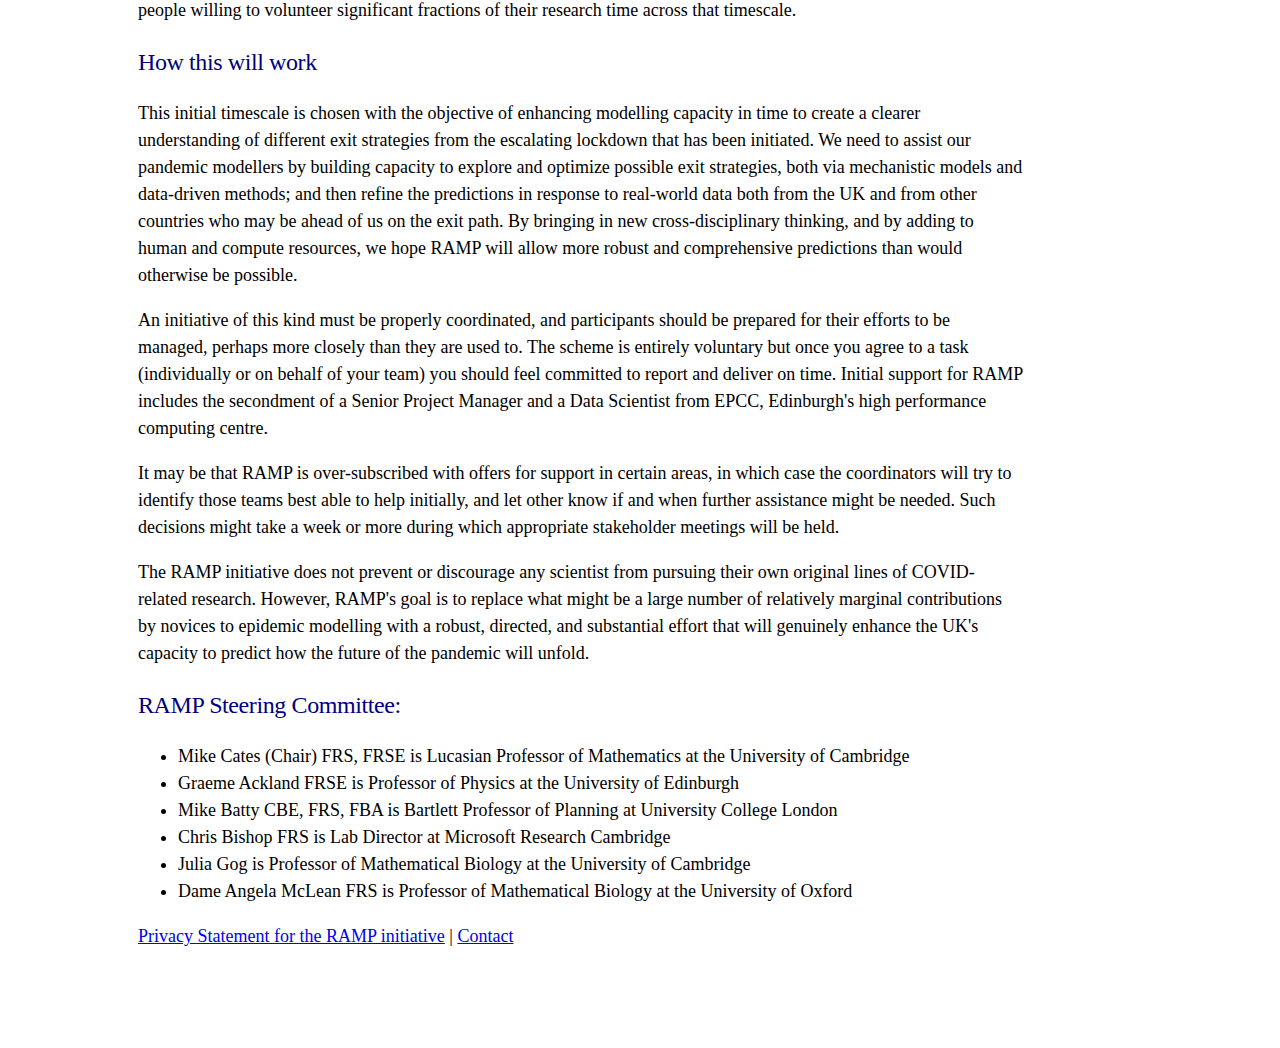
<file: survey.html>
<!DOCTYPE HTML PUBLIC "-//W3C//DTD HTML 4.01 Transitional//EN">


 <!DOCTYPE html>
<html>
<head>
  
  <link rel="stylesheet" href="ramp.css">
  <title>RAPID ASSISTANCE IN MODELLING THE PANDEMIC: RAMP</title>
</head>

<body>

    
    <div class="intro">
        
        
        <h1>RAPID ASSISTANCE IN MODELLING THE PANDEMIC: RAMP</h1>
        
        <h2>A call for assistance, addressed to the scientific modelling community</h2>
        
        <a href="https://royalsociety.org/">Coordinated by the Royal Society</a>
        
     <h2>Update Friday 3 April</h2>
    
     <p>The survey is now closed.</p>

        <p><em>The recent call for volunteers brought an enormous response and we are currently processing the offers of help. We are currently prioritising areas that can best support the national effort to tackle the pandemic. We will contact those who we feel can best contribute to these as we define them in the coming days and weeks.</em>
        </p>

        <p><em>Meanwhile, the RAMP Steering Committee thanks everyone who has responded to the RAMP survey for for their overwhelming offers of support.</em>
         
         <p> We are extremely busy at the moment but please <a href = "mailto: COVID19-RAMP-SUPPORT@jiscmail.ac.uk">email us</a> if you need further information.</p>
        </p>
        
     <h2>Why RAMP?</h2>
        <p>The UK has a small but highly effective community of academic experts in pandemic modelling. These skilled researchers are currently at full stretch, not only doing their own research on the evolving COVID-19 pandemic, but also providing evidence to inform Government policy, through channels such as SPI-M, the Scientific Pandemic Influenza Modelling Group, which reports to SAGE, the Scientific Advisory Group for Emergencies.
        </p>
        
        <p>Many in the wider scientific community have valuable skills in computer modelling but no direct expertise in pandemic models. For example, some existing epidemic models, called IBMs (individual based models) are closely related to Agent Based Models used in research fields ranging from urban traffic planning, financial market modelling, dataflow optimization across communications networks, and individualized marketing on social media. In some of these fields there is valuable expertise in developing very large scale models and integrating them with data-science toolsets. 
        </p>
        
     <h2>Call to action </h2>
     
        <p>This is a nationwide call for rapid assistance in modelling the pandemic (RAMP), addressed to specialists in any or all of the above areas, and indeed to the scientific modelling community more widely. Possible assistance could include advice on importing modelling elements from other research domains; undertaking the software engineering needed to port vastly enlarged datasets into existing pandemic models; data analytics to create predictive empirical models from real-world data; offering new perspectives on existing modelling strategies; and adding to human and computing resources more generally. Another role could be to review and filter the numerous COVID-relating modelling efforts from scientists in other fields that are already starting to appear online, feeding through to SPI-M and/or other bodies, contributions that might have substantial impact on planning.
        </p>
        
        <p>This call for assistance is addressed to the wider modelling community (including data analytics) in academia and industry. Our initial focus is on the UK community but this is an international emergency and we welcome contributions from non-UK based scientists, while realizing that they might wish to prioritize any similar initiative in their own countries. 
        </p>
        
        <p>Qualified researchers, willing to devote time to RAMP, are asked to take the following steps:
        </p>
        
        <ol type="i">
        
        <li>if you are a Group Head, Principal Investigator or Team Leader, please canvas your group or team of colleagues, research students and postdocs (or the industry equivalent to those roles) and submit a joint response for the group or team using the response form provided.
        </li>
        
        <li>if you are a postgraduate student or postdoc, please canvas your Advisor / PI / Group Head / Team Leader as appropriate and ask them to submit a team-level response as in (i).
        </li>
        <li>only if you are a sole researcher, for instance a recently retired academic, please fill out the form in your own right.
        </li>
        </ol>
        
        <p>We are hoping to get the first outputs from RAMP within an initial 4-month period (April-July), and are looking for people willing to volunteer significant fractions of their research time across that timescale.
        </p>
     
     <h2>How this will work </h2>
        
        <p>This initial timescale is chosen with the objective of enhancing modelling capacity in time to create a clearer understanding of different exit strategies from the escalating lockdown that has been initiated. We need to assist our pandemic modellers by building capacity to explore and optimize possible exit strategies, both via mechanistic models and data-driven methods; and then refine the predictions in response to real-world data both from the UK and from other countries who may be ahead of us on the exit path. By bringing in new cross-disciplinary thinking, and by adding to human and compute resources, we hope RAMP will allow more robust and comprehensive predictions than would otherwise be possible.
        </p>
        
        <p>An initiative of this kind must be properly coordinated, and participants should be prepared for their efforts to be managed, perhaps more closely than they are used to. The scheme is entirely voluntary but once you agree to a task (individually or on behalf of your team) you should feel committed to report and deliver on time. Initial support for RAMP includes the secondment of a Senior Project Manager and a Data Scientist from EPCC, Edinburgh's high performance computing centre.
        </p>
        
        <p>It may be that RAMP is over-subscribed with offers for support in certain areas, in which case the coordinators will try to identify those teams best able to help initially, and let other know if and when further assistance might be needed. Such decisions might take a week or more during which appropriate stakeholder meetings will be held.
        </p>
        
        <p>The RAMP initiative does not prevent or discourage any scientist from pursuing their own original lines of COVID-related research. However, RAMP's goal is to replace what might be a large number of relatively marginal contributions by novices to epidemic modelling with a robust, directed, and substantial effort that will genuinely enhance the UK's capacity to predict how the future of the pandemic will unfold.
        </p>
        
        <h2>RAMP Steering Committee:</h2>
      
       
        <ul>
        <li>Mike Cates (Chair) FRS, FRSE is Lucasian Professor of Mathematics at the University of Cambridge</li>
        <li>Graeme Ackland FRSE is Professor of Physics at the University of Edinburgh</li>
        <li>Mike Batty CBE, FRS, FBA is Bartlett Professor of Planning at University College London</li>
        <li>Chris Bishop FRS is Lab Director at Microsoft Research Cambridge</li>
        <li>Julia Gog is Professor of Mathematical Biology at the University of Cambridge</li>
        <li>Dame Angela McLean FRS is Professor of Mathematical Biology at the University of Oxford </li>
        </ul>
  
        <p><a href="./privacy.html">Privacy Statement for the RAMP initiative</a> | <a href = "mailto: COVID19-RAMP-SUPPORT@jiscmail.ac.uk">Contact</a></p>
    </div>


</body>
</html>
</file>
<file: ramp.css>
html {
  font-family: "PT Serif", Georgia, "Times New Roman", serif;
}

html {
  font-family: "PT Serif", Georgia, "Times New Roman", serif;
}

html {
  font-family:  'Source Serif Pro', serif, "PT Serif", Georgia, "Times New Roman", serif;
}

h1, h2, h3, h4, h5, h6 {
  font-family: "PT Serif", Serif, "PT Sans", Helvetica, Arial, sans-serif;
  font-weight: 400;
  color: #313131;
  letter-spacing: -.025rem;
}

h1 {
  color: #cc0000;	
  font-size: xx-large;
}

h2 {
  color: navy;
  fornt-weight: 500;
  font-size: x-large;
  
}

.intro  {
  padding: 30px;
  margin: 50px 200px 50px 100px;
  width: 70%;
  line-height: 1.5;
  font-size: large;
}
</file>
